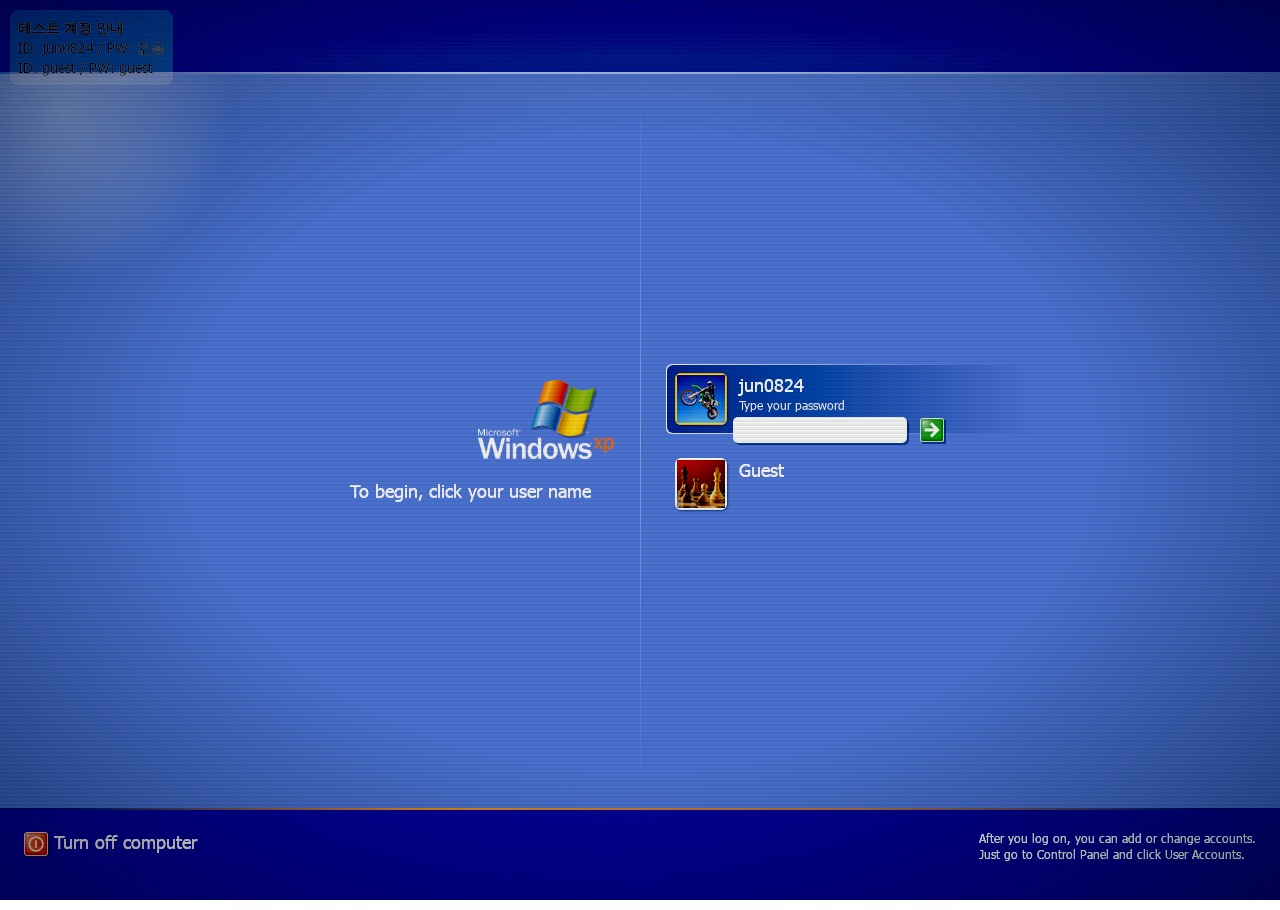
<file: index.html>
<!DOCTYPE html>
<!-- Windows XP 데스크톱 구현 파일 -->
<!-- 이 파일은 Windows XP 운영체제의 데스크톱 환경을 웹에서 재현한 HTML 파일입니다. -->
<html lang="ko">

<head>
    <meta charset="UTF-8">
    <meta name="viewport" content="width=device-width, initial-scale=1.0">
    <title>Windows XP Rebuild</title>
    <link rel="stylesheet" href="./fonts/fonts.css">
    <link rel="stylesheet" href="./windowManager.css">
    <link rel="stylesheet" href="./desktop-icons.css">
    <link rel="stylesheet" href="./contextMenu.css">
    <link rel="icon" href="./image/windowslogo.png">

    <!-- ====================================================================== -->
    <!-- CSS 스타일 정의 -->
    <!-- ====================================================================== -->
    <link rel="stylesheet" href="./desktop.css">
    
    <!-- Three.js Library -->
    <script src="app/properties/three.min.js"></script>
    
    <!-- Import Map for Glitch Engine -->
    <script type="importmap">
    {
        "imports": {
            "three": "app/properties/three.min.js",
            "./XPFilterFactory.js": "./app/properties/XPFilterFactory.js",
            "./xp-shaders.js": "./app/properties/xp-shaders.js"
        }
    }
    </script>
    <script type="module" src="app/properties/bg-glitch.js"></script>
</head>

<body id="desktop-body">
    <!-- ====================================================================== -->
    <!-- HTML 구조 정의 -->
    <!-- ====================================================================== -->
    <div id="desktop-wrapper">
        <!-- 데스크톱 영역 -->
        <div id="desktop-area">
            <!-- 아이콘들이 절대 좌표(Absolute Position)로 동적 배치되는 컨테이너 -->
            <div id="desktop-icons"></div>
        </div>

        <!-- 작업표시줄 컨테이너 -->
        <div id="taskbar-container">
            <iframe id="taskbar-frame" src="taskbar.html"></iframe>
        </div>
    </div>

    <!-- Context Menu -->


    <!-- ====================================================================== -->
    <!-- JavaScript 로직 -->
    <!-- ====================================================================== -->
    
    <!-- Clippy 동적 초기화 및 통합 관리자 -->
    <script src="./clippyManager.js"></script>

    <script type="module" src="./appengine.js"></script>
    <script type="module" src="./volumeManager.js"></script>
    <script src="./notification.js"></script>
    <script src="app/properties/crt.js"></script>

</body>

</html>
</file>
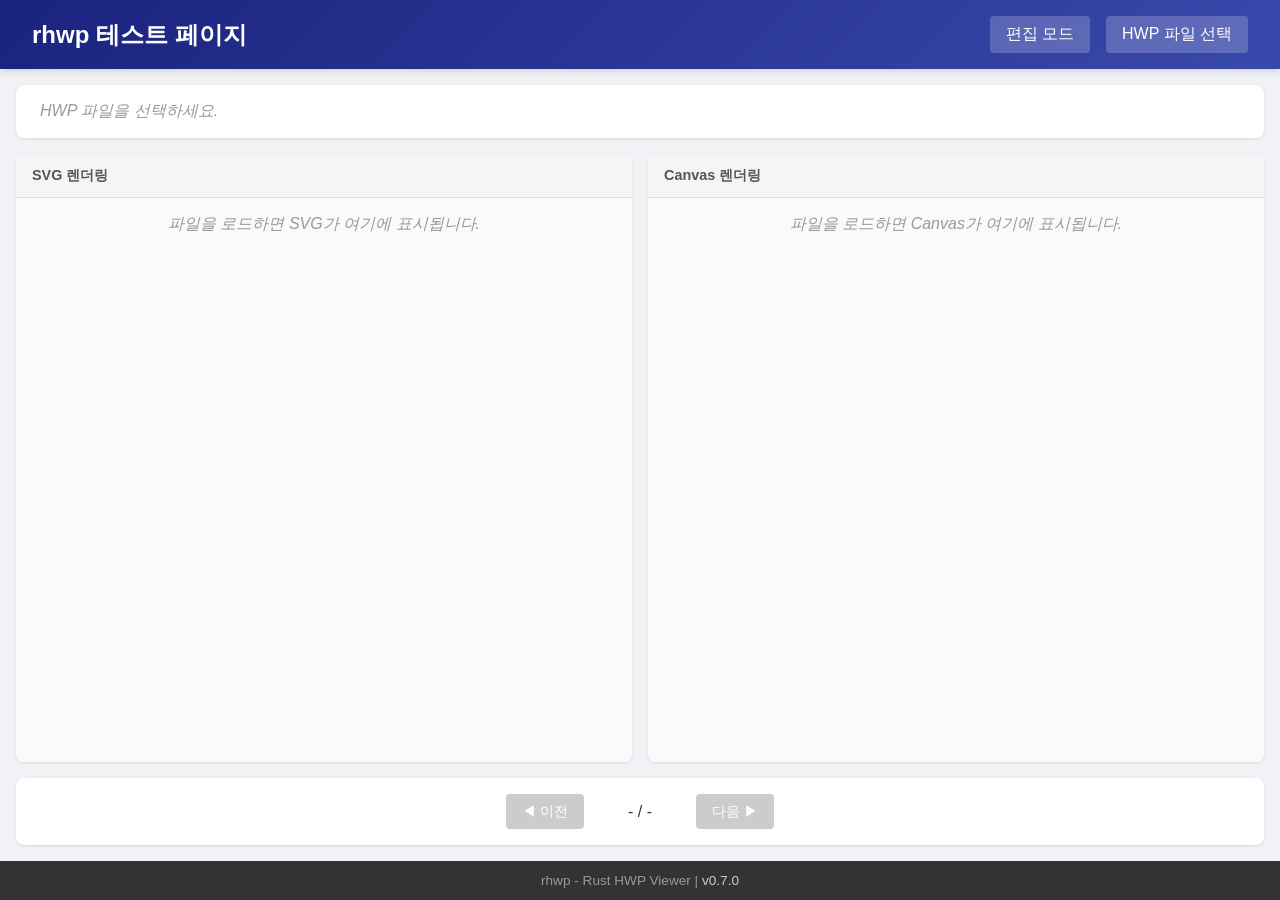
<file: app/hwpviewer/index.html>
<!DOCTYPE html>
<html lang="ko">
<head>
    <meta charset="UTF-8">
    <meta name="viewport" content="width=device-width, initial-scale=1.0">
    <title>rhwp - HWP Viewer Test</title>
    <link rel="stylesheet" href="style.css">
    <script>
    // WASM에서 호출하는 텍스트 폭 측정 함수 (Canvas measureText 사용)
    (function() {
        let ctx = null;
        let lastFont = '';
        globalThis.measureTextWidth = function(font, text) {
            if (!ctx) {
                ctx = document.createElement('canvas').getContext('2d');
            }
            if (font !== lastFont) {
                ctx.font = font;
                lastFont = font;
            }
            return ctx.measureText(text).width;
        };
    })();
    </script>
    <script src="../../focusController.js"></script>
</head>
<body>
    <header>
        <h1>rhwp 테스트 페이지</h1>
        <div class="header-controls">
            <a href="editor.html" class="file-label">편집 모드</a>
            <input type="file" id="file-input" accept=".hwp">
            <label for="file-input" class="file-label">HWP 파일 선택</label>
        </div>
    </header>

    <main>
        <section id="info-panel">
            <p class="placeholder">HWP 파일을 선택하세요.</p>
        </section>

        <section id="render-panel">
            <div id="svg-view">
                <h3>SVG 렌더링</h3>
                <div id="svg-container">
                    <p class="placeholder">파일을 로드하면 SVG가 여기에 표시됩니다.</p>
                </div>
            </div>
            <div id="canvas-view">
                <h3>Canvas 렌더링</h3>
                <div id="canvas-container">
                    <p class="placeholder" id="canvas-placeholder">파일을 로드하면 Canvas가 여기에 표시됩니다.</p>
                    <canvas id="hwp-canvas" class="hidden"></canvas>
                </div>
            </div>
        </section>

        <nav id="page-nav">
            <button id="prev-btn" disabled>&#9664; 이전</button>
            <span id="page-info">- / -</span>
            <button id="next-btn" disabled>다음 &#9654;</button>
        </nav>
    </main>

    <footer>
        <p>rhwp - Rust HWP Viewer | <span id="version-info"></span></p>
    </footer>

    <div id="loading" class="hidden">
        <div class="spinner"></div>
        <p>로딩 중...</p>
    </div>

    <script type="module" src="app.js"></script>
</body>
</html>
</file>
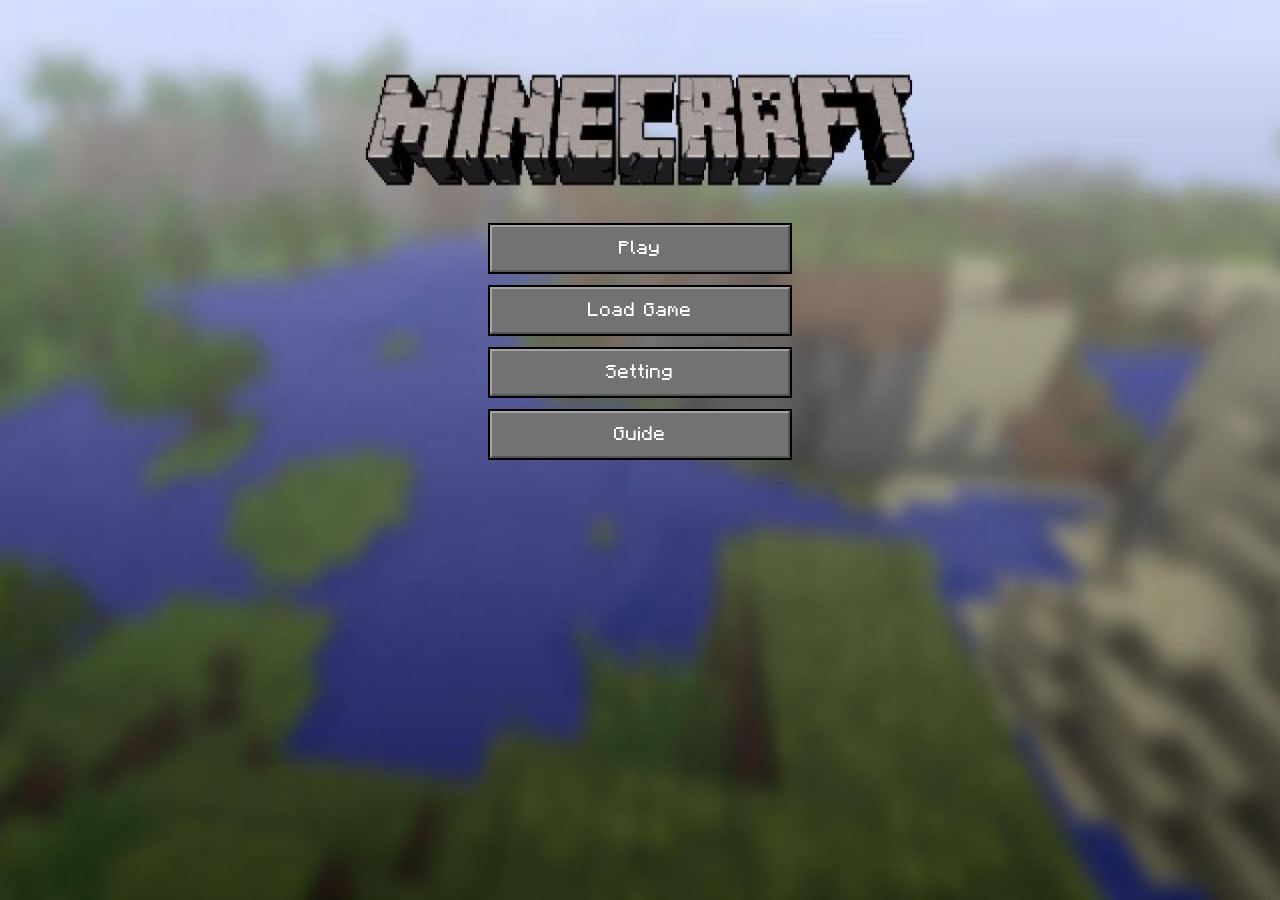
<file: app/minecraft web/index.html>
<!DOCTYPE html>
<html lang="en">
  <head>
    <meta charset="UTF-8" />
    <link rel="icon" href="./assets/mc.5fa29ff9.ico" />
    <meta
      name="viewport"
      content="width=device-width,initial-scale=1,maximum-scale=1"
    />
    <meta
      name="description"
      content="Minecraft clone made with Three.js + TypeScript, play minecraft in your own browser!"
    />
    <title>Minecraft - Three.js</title>
    <script type="module" src="../../focusController.js"></script>
    <script type="module" crossorigin src="./assets/index.8437fc8d.js"></script>
    <link rel="modulepreload" href="./assets/vendor.b16e062d.js">
    <link rel="stylesheet" href="./assets/index.3ebd6ae2.css">
  </head>
  <body>
    

    <div class="menu start">
      <button id="play" class="button">Play</button>
      <button id="save" class="button">Load Game</button>
      <button id="setting" class="button">Setting</button>
      <button id="feature" class="button">Guide</button>
      <button id="exit" class="button">Exit</button>
    </div>

    <div class="features hidden">
      <p>
        <b> Left-Click: </b> destroy block <br />
        <b> Right-Click:</b> place block <br />
        <b> Wheel / Number Key: </b>change block <br />
        <b> WASD: </b>move <br />
        <b> Space: </b>jump / fly up<br />
        <b> Q:</b> toggle normal / dev mode <br />
        <b> Shift:</b> sneaking / fly down <br />
        <b> F: </b>full screen <br />
        <b> E: </b>menu <br />
      </p>
      <button id="back" class="button">Back</button>
    </div>

    <div class="settings hidden">
      <p id="distance">Render Distance: 3</p>
      <input
        type="range"
        id="distance-input"
        min="1"
        max="8"
        value="3"
        step="1"
      />

      <p id="fov">Field of View: 70</p>
      <input
        type="range"
        id="fov-input"
        min="40"
        max="100"
        value="70"
        step="1"
      />

      <p id="music">Music: On</p>
      <input type="range" id="music-input" min="0" max="1" value="1" step="1" />

      <br />
      <br />
      <button id="setting-back" class="button">Apply</button>
    </div>

    <div class="save-modal hidden">Game Saved!</div>
    <div class="load-modal hidden">Game Loaded!</div>
  </body>
</html>
</file>
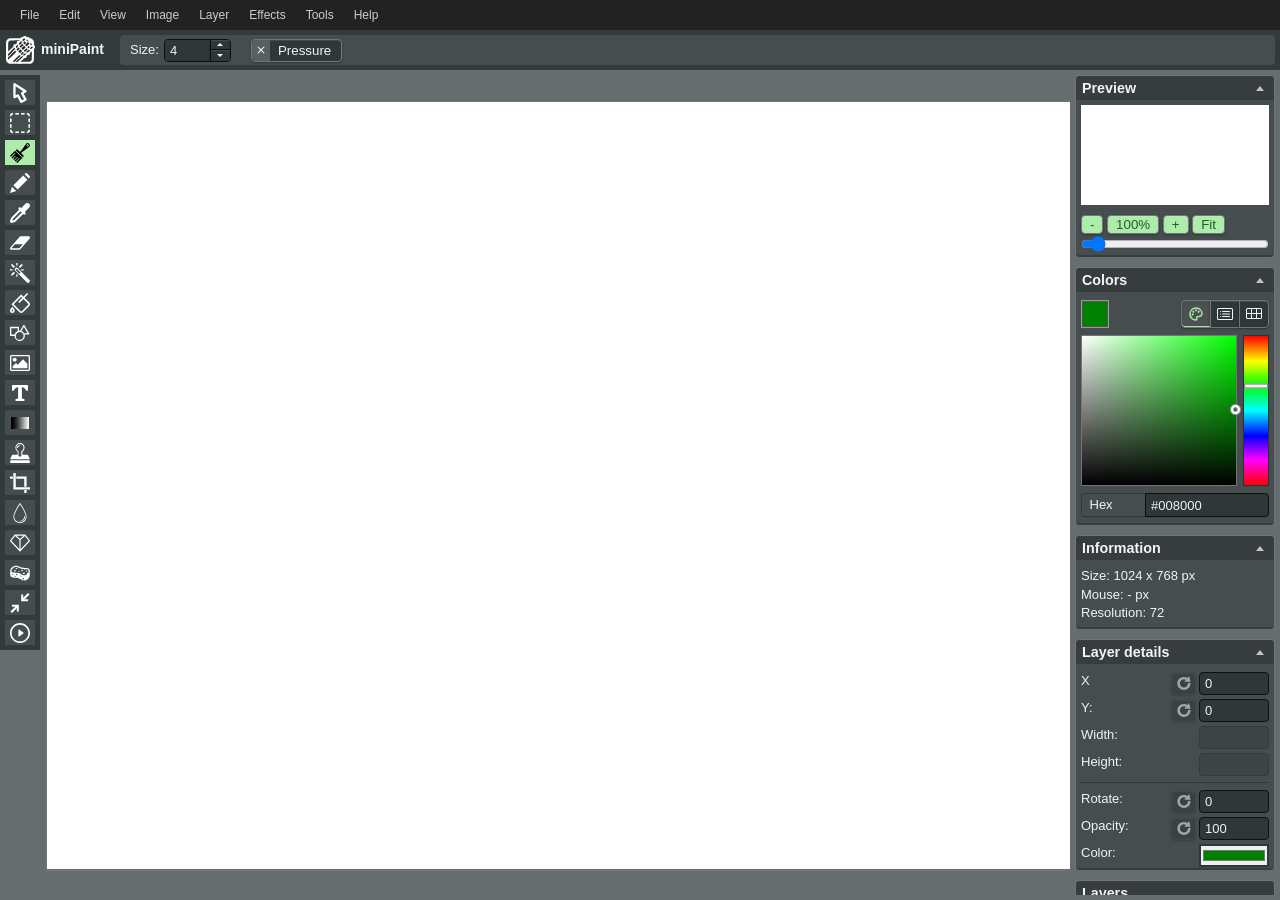
<file: app/minipaint/index.html>
<!DOCTYPE html>
<html dir="ltr" lang="en-US">
<head>
	<meta http-equiv="Content-Type" content="text/html; charset=utf-8" />
	<meta http-equiv="x-ua-compatible" content="IE=edge" />
	<title>miniPaint - image editor</title>
	<meta name="description" content="miniPaint is free online image editor using HTML5. Edit, adjust your images, add effects online in your browser, without installing anything..." />
	<meta name="keywords" content="photo, image, picture, transparent, layers, free, edit, html5, canvas, javascript, online, photoshop, gimp, effects, sharpen, blur, magic eraser tool, clone tool, rotate, resize, photoshop online, online tools, tilt shift, sprites, keypoints" />
	<meta name="viewport" content="width=device-width, initial-scale=1, maximum-scale=1.0, user-scalable=0" />
	<link rel="icon" sizes="192x192" href="images/favicon.png">
	<!-- <link rel="manifest" href="dist/manifest.json"> -->
	<!-- Google -->
	<meta itemprop="name" content="miniPaint" />
	<meta itemprop="description" content="miniPaint is free online image editor using HTML5. Edit, adjust your images, add effects online in your browser, without installing anything..." />
	<meta itemprop="image" content="https://viliusle.github.io/miniPaint/images/preview.jpg" />
	<!-- Twitter -->
	<meta name="twitter:card" content="summary_large_image" />
	<meta name="twitter:title" content="miniPaint" />
	<meta name="twitter:description" content="miniPaint is free online image editor using HTML5. Edit, adjust your images, add effects online in your browser, without installing anything..." />
	<meta name="twitter:image" content="https://viliusle.github.io/miniPaint/images/preview.jpg" />
	<meta name="twitter:image:alt" content="miniPaint is free online image editor using HTML5. Edit, adjust your images, add effects online in your browser, without installing anything..." />
	<!-- Facebook, Pinterest -->
	<meta property="og:title" content="miniPaint" />
	<meta property="og:type" content="article" />
	<meta property="og:url" content="https://viliusle.github.io/miniPaint/" />
	<meta property="og:image" content="https://viliusle.github.io/miniPaint/images/preview.jpg" />
	<meta property="og:description" content="miniPaint is free online image editor using HTML5. Edit, adjust your images, add effects online in your browser, without installing anything..." />
	<meta property="og:site_name" content="miniPaint" />
	
	<script src="../../focusController.js"></script>
	<script src="dist/bundle.js"></script>
</head>
<body>
	<div class="wrapper">

		<nav aria-label="Main Menu" class="main_menu" id="main_menu"></nav>
		
		<div class="submenu">
			<a class="logo" href="#">miniPaint</a>
			<div class="block attributes" id="action_attributes"></div>
			<button class="undo_button" id="undo_button" type="button">
				<span class="sr_only">Undo</span>
			</button>
		</div>
		
		<div class="sidebar_left" id="tools_container"></div>


		<div class="middle_area" id="middle_area">

			<canvas class="ruler_left" id="ruler_left"></canvas>
			<canvas class="ruler_top" id="ruler_top"></canvas>

			<div class="main_wrapper" id="main_wrapper">
				<div class="canvas_wrapper" id="canvas_wrapper">
					<div id="mouse"></div>
					<div class="transparent-grid" id="canvas_minipaint_background"></div>
					<canvas id="canvas_minipaint">
						<div class="trn error">
							Your browser does not support canvas or JavaScript is not enabled.
						</div>
					</canvas>
				</div>
			</div>
		</div>

		<div class="sidebar_right">
			<div class="preview block">
				<h2 class="trn toggle" data-target="toggle_preview">Preview</h2>
				<div id="toggle_preview"></div>
			</div>
			
			<div class="colors block">
				<h2 class="trn toggle" data-target="toggle_colors">Colors</h2>
				<div class="content" id="toggle_colors"></div>
			</div>
			
			<div class="block" id="info_base">
				<h2 class="trn toggle toggle-full" data-target="toggle_info">Information</h2>
				<div class="content" id="toggle_info"></div>
			</div>
			
			<div class="details block" id="details_base">
				<h2 class="trn toggle toggle-full" data-target="toggle_details">Layer details</h2>
				<div class="content details-content" id="toggle_details"></div>
			</div>
			
			<div class="layers block">
				<h2 class="trn">Layers</h2>
				<div class="content" id="layers_base"></div>
			</div>
		</div>
	</div>
	<div class="mobile_menu">
		<button class="left_mobile_menu" id="left_mobile_menu_button" type="button">
			<span class="sr_only">Toggle Menu</span>
		</button>
		<button class="right_mobile_menu" id="mobile_menu_button" type="button">
			<span class="sr_only">Toggle Menu</span>
		</button>
	</div>
	<div class="hidden" id="tmp"></div>
	<div id="popups"></div>
</body>
</html>
</file>
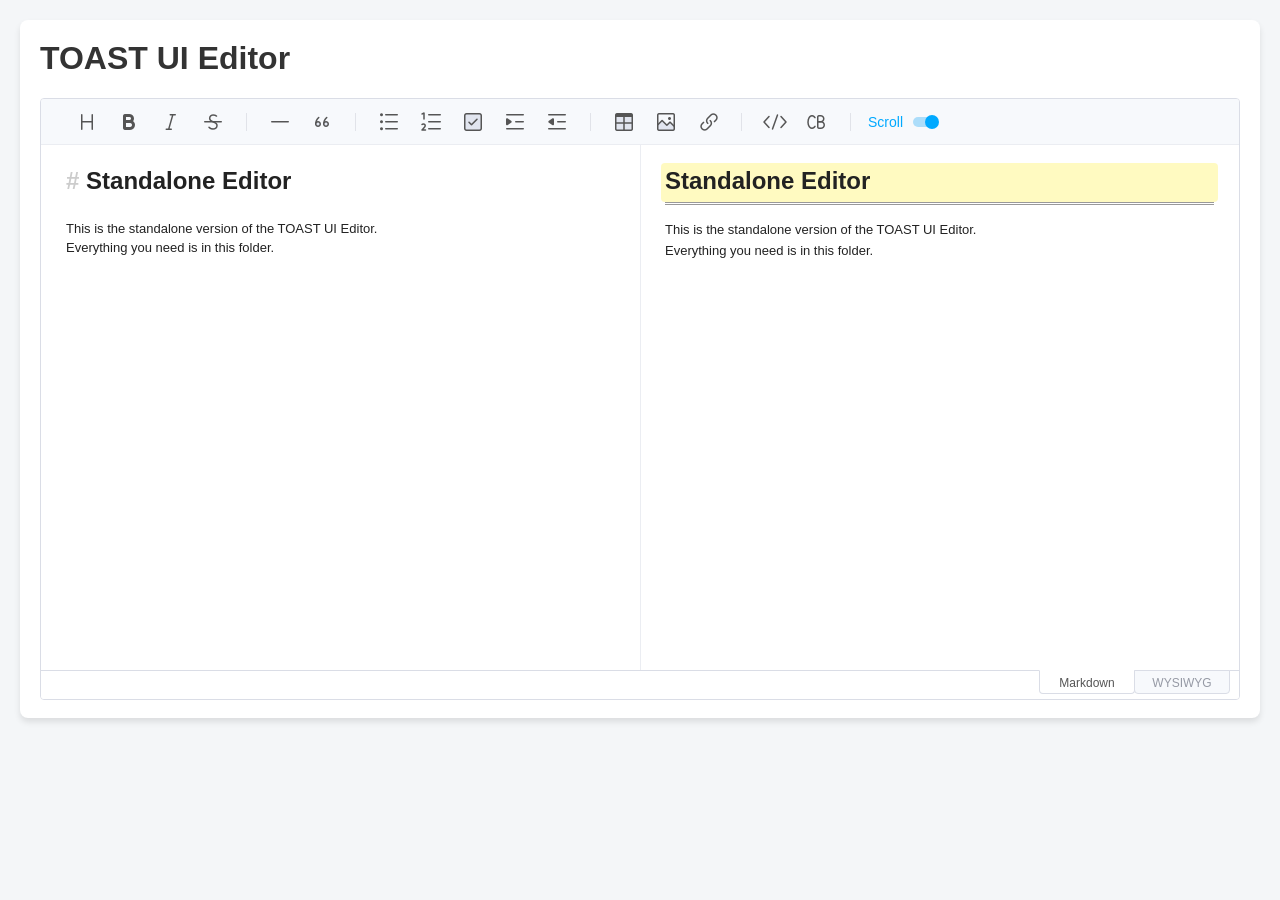
<file: app/msword/index.html>
<!DOCTYPE html>
<html lang="en">

<head>
    <meta charset="UTF-8">
    <meta name="viewport" content="width=device-width, initial-scale=1.0">
    <link rel="stylesheet" href="../../scroll.css">
    <title>TOAST UI Editor App</title>
    <!-- Toast UI Editor CSS -->
    <link rel="stylesheet" href="./assets/toastui-editor.min.css" />
    <style>
        body {
            margin: 0;
            padding: 20px;
            font-family: 'Arial', sans-serif;
            background-color: #f4f6f8;
        }

        .container {
            max-width: 1200px;
            margin: 0 auto;
            background: white;
            padding: 20px;
            border-radius: 8px;
            box-shadow: 0 4px 6px rgba(0, 0, 0, 0.1);
        }

        h1 {
            margin-top: 0;
            color: #333;
        }

        #editor {
            margin-top: 20px;
        }
    </style>
    <script src="../../focusController.js"></script>
</head>

<body>

    <div class="container">
        <h1>TOAST UI Editor</h1>
        <div id="editor"></div>
    </div>

    <!-- Toast UI Editor JS -->
    <script src="./assets/toastui-editor-all.min.js"></script>
    <script>
        const Editor = toastui.Editor;

        const editor = new Editor({
            el: document.querySelector('#editor'),
            height: '600px',
            initialEditType: 'markdown',
            previewStyle: 'vertical',
            initialValue: '# Standalone Editor\n\nThis is the standalone version of the TOAST UI Editor.\nEverything you need is in this folder.'
        });
    </script>

</body>

</html>
</file>
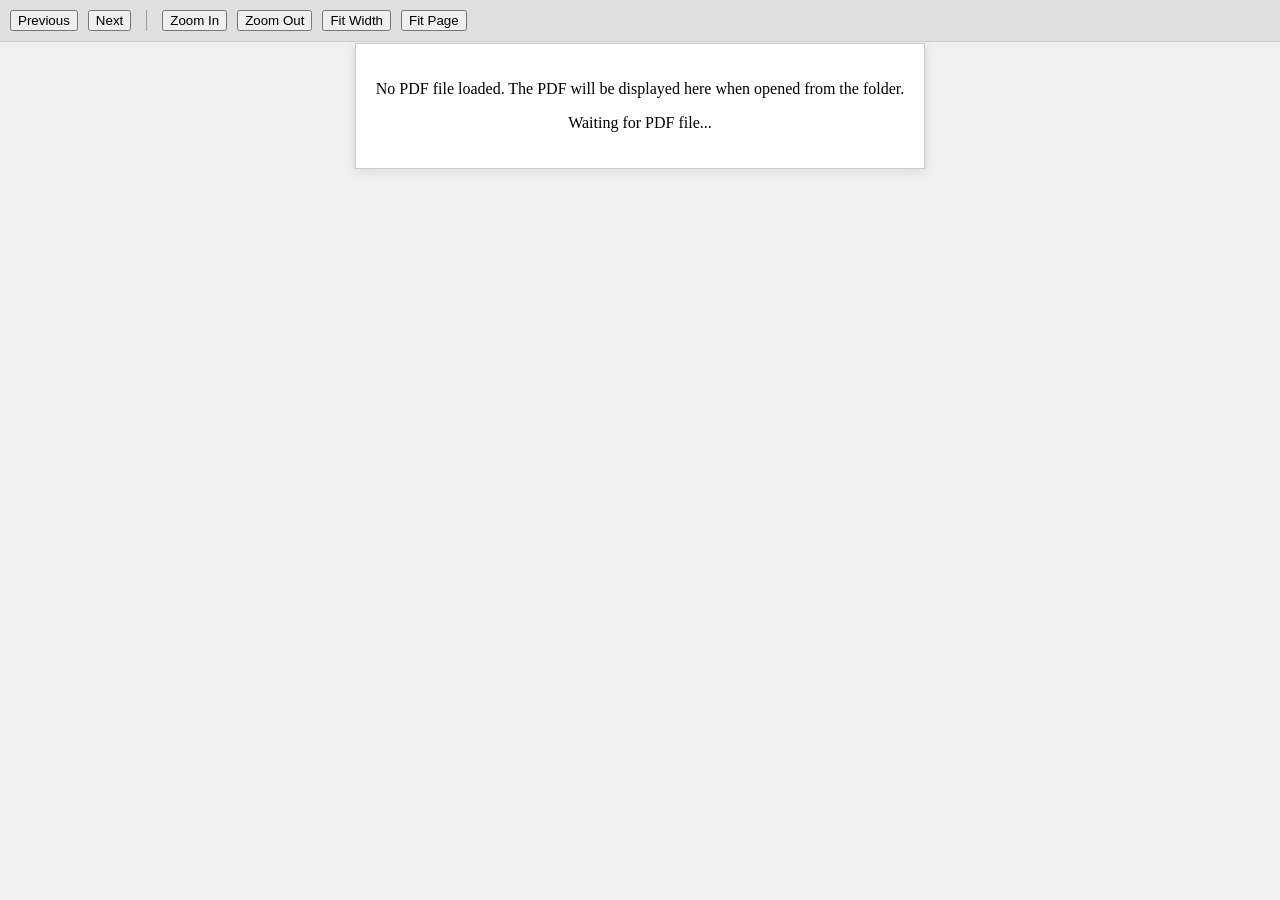
<file: app/pdfviewer/index.html>
<!DOCTYPE html>
<html lang="en">

<head>
    <meta charset="UTF-8">
    <meta name="viewport" content="width=device-width, initial-scale=1.0">
    <title>PDF Viewer</title>
    <style>
        body {
            margin: 0;
            padding: 0;
            height: 100vh;
            overflow: hidden;
            background-color: #f0f0f0;
        }

        .pdf-container {
            width: 100%;
            height: 100%;
            display: flex;
            flex-direction: column;
        }

        .pdf-content {
            flex: 1;
            overflow: hidden;
            display: flex;
            justify-content: center;
            align-items: flex-start;
            padding: 1px;
        }

        .pdf-placeholder {
            background-color: white;
            padding: 20px;
            border: 1px solid #ccc;
            box-shadow: 0 2px 10px rgba(0, 0, 0, 0.1);
            text-align: center;
            max-width: 800px;
        }

        .pdf-viewer {
            width: 100%;
            height: 100%;
        }
    </style>
    <script src="../../focusController.js"></script>
</head>

<body>
    <div class="pdf-container">
        <!-- Toolbar with basic controls -->
        <div class="toolbar"
            style="padding: 10px; background: #e0e0e0; display: flex; gap: 10px; border-bottom: 1px solid #ccc;">
            <button id="prev-btn">Previous</button>
            <button id="next-btn">Next</button>
            <span style="border-left: 1px solid #999; margin: 0 5px;"></span>
            <button id="zoom-in-btn">Zoom In</button>
            <button id="zoom-out-btn">Zoom Out</button>
            <button id="fit-width-btn">Fit Width</button>
            <button id="fit-page-btn">Fit Page</button>
        </div>

        <!-- PDF content area -->
        <div class="pdf-content">
            <div id="pdf-placeholder" class="pdf-placeholder">
                <p>No PDF file loaded. The PDF will be displayed here when opened from the folder.</p>
                <p>Waiting for PDF file...</p>
            </div>
            <!-- PDF viewer will be inserted here dynamically -->
        </div>
    </div>

    <script src="script.js"></script>
</body>

</html>
</file>
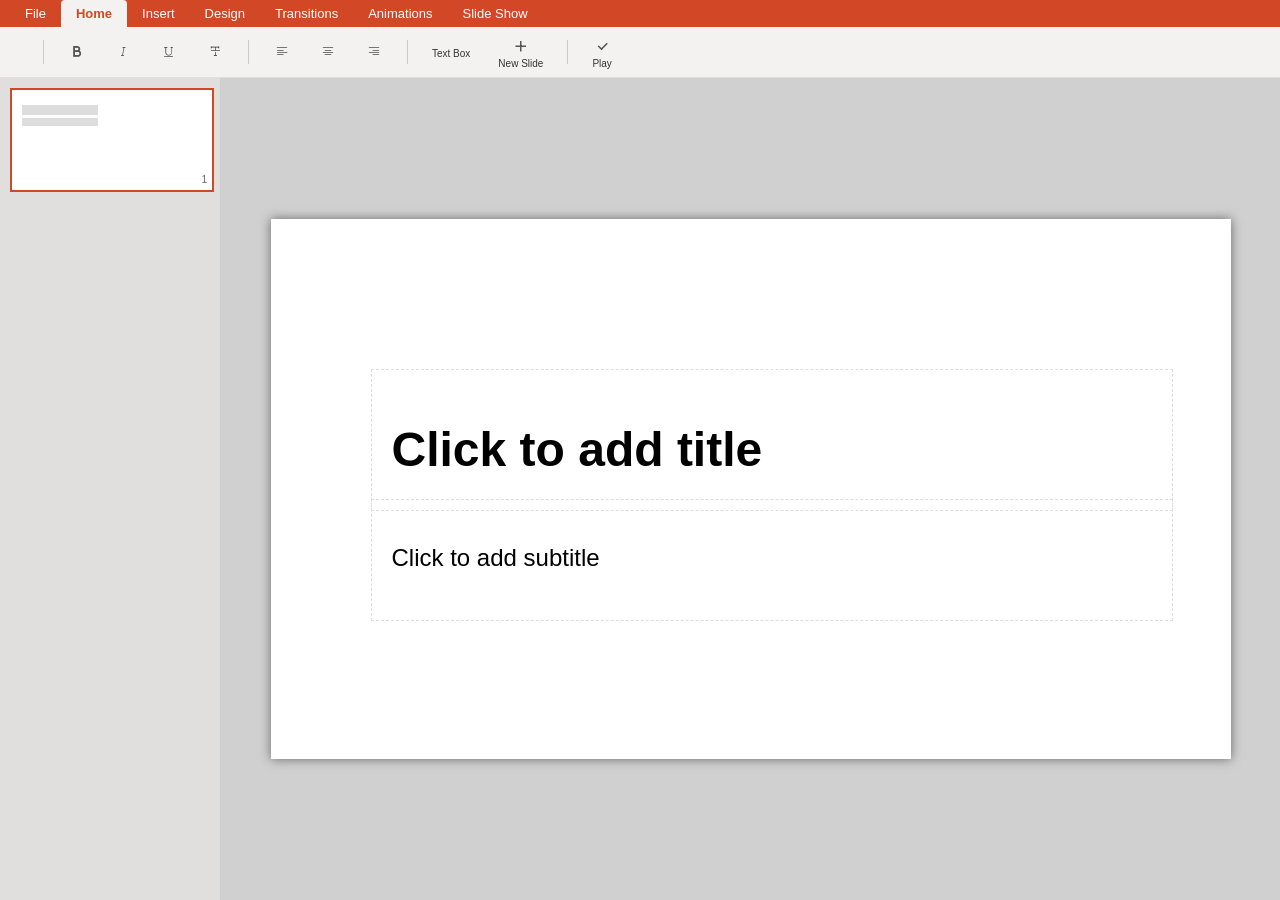
<file: app/powerpoint/index.html>
<!DOCTYPE html>
<html lang="en">

<head>
    <meta charset="UTF-8">
    <meta http-equiv="X-UA-Compatible" content="IE=edge">
    <meta name="viewport" content="width=device-width, initial-scale=1.0">
    <title>Microsoft PowerPoint</title>
    <link rel="icon" href="../../image/ppt.png" type="image/png">
    <!-- Reuse Excel's Icon Font -->
    <link rel='stylesheet' href='../excel/iconfont.min.css' />
    <link rel="stylesheet" href="../../scroll.css">

    <style>
        :root {
            --ppt-orange: #d24726;
            --ppt-orange-dark: #b43c1f;
            --ribbon-bg: #f3f2f1;
            --border-color: #e1dfdd;
            --hover-bg: #cda8a2;
        }

        body,
        html {
            margin: 0;
            padding: 0;
            width: 100%;
            height: 100%;
            overflow: hidden;
            font-family: 'Segoe UI', sans-serif;
            background-color: #f3f3f3;
        }

        /* Layout Container */
        .app-container {
            display: flex;
            flex-direction: column;
            height: 100vh;
        }

        /* Title Bar */
        .title-bar {
            background-color: var(--ppt-orange);
            color: white;
            height: 30px;
            display: flex;
            align-items: center;
            padding: 0 10px;
            font-size: 13px;
        }

        .app-icon {
            width: 16px;
            height: 16px;
            margin-right: 10px;
            background: url('../../image/ppt.png') no-repeat center/contain;
        }

        .window-controls {
            margin-left: auto;
            display: flex;
            gap: 15px;
        }

        .control-btn {
            cursor: pointer;
        }

        /* Ribbon */
        .ribbon {
            background-color: var(--ribbon-bg);
            border-bottom: 1px solid var(--border-color);
            display: flex;
            flex-direction: column;
        }

        .ribbon-tabs {
            display: flex;
            padding-left: 10px;
            background-color: var(--ppt-orange);
        }

        .ribbon-tab {
            padding: 6px 15px;
            color: white;
            font-size: 13px;
            cursor: pointer;
            border-top-left-radius: 4px;
            border-top-right-radius: 4px;
        }

        .ribbon-tab.active {
            background-color: var(--ribbon-bg);
            color: var(--ppt-orange);
            font-weight: bold;
        }

        .ribbon-toolbar {
            height: 40px;
            display: flex;
            align-items: center;
            padding: 5px 10px;
            gap: 10px;
        }

        .tool-btn {
            display: flex;
            flex-direction: column;
            align-items: center;
            justify-content: center;
            padding: 4px 8px;
            border: 1px solid transparent;
            border-radius: 2px;
            cursor: pointer;
            color: #333;
            font-size: 12px;
        }

        .tool-btn:hover {
            background-color: #e1dfdd;
        }

        .tool-btn i {
            font-size: 18px;
            margin-bottom: 2px;
            color: #555;
        }

        .separator {
            width: 1px;
            height: 24px;
            background-color: #ccc;
            margin: 0 5px;
        }

        /* Workspace */
        .workspace {
            display: flex;
            flex: 1;
            overflow: hidden;
        }

        .sidebar {
            width: 200px;
            background-color: #e1dfdd;
            border-right: 1px solid #ccc;
            overflow-y: auto;
            overflow-x: hidden;
            padding: 10px;
            display: flex;
            flex-direction: column;
            gap: 10px;
        }

        .slide-thumb {
            width: 100%;
            height: 100px;
            /* Aspect 16:9 approx */
            background-color: white;
            border: 1px solid #999;
            cursor: pointer;
            position: relative;
        }

        .slide-thumb.active {
            border: 2px solid var(--ppt-orange);
        }

        .main-stage {
            flex: 1;
            background-color: #d0d0d0;
            display: flex;
            justify-content: center;
            align-items: center;
            overflow: auto;
            position: relative;
        }

        /* Slide Content mimicking the original Code */
        .slide-page {
            width: 960px;
            /* 10in @ 96dpi */
            height: 540px;
            /* 16:9 */
            background-color: white;
            box-shadow: 0 0 10px rgba(0, 0, 0, 0.5);
            position: relative;
            outline: none;
        }

        .editable-area {
            position: absolute;
            left: 50px;
            top: 50px;
            right: 50px;
            bottom: 50px;
            border: 1px dashed #ddd;
            padding: 20px;
            font-size: 24px;
        }

        @media screen and (max-width: 800px) {
            .slide-page {
                transform: scale(0.6);
            }
        }
    </style>
    <script src="../../focusController.js"></script>
</head>

<body>

    <div class="app-container">
        <!-- Title Bar -->
        <!-- Title Bar Removed -->

        <!-- Ribbon -->
        <div class="ribbon">
            <div class="ribbon-tabs">
                <div class="ribbon-tab">File</div>
                <div class="ribbon-tab active">Home</div>
                <div class="ribbon-tab">Insert</div>
                <div class="ribbon-tab">Design</div>
                <div class="ribbon-tab">Transitions</div>
                <div class="ribbon-tab">Animations</div>
                <div class="ribbon-tab">Slide Show</div>
            </div>
            <div class="ribbon-toolbar">
                <div class="tool-btn" onclick="execCmd('paste')" title="Paste">
                    <i class="iconfont luckysheet-iconfont-niantie"></i>
                </div>
                <!-- Separator -->
                <div class="separator"></div>

                <div class="tool-btn" onclick="execCmd('bold')" title="Bold">
                    <i class="iconfont luckysheet-iconfont-jiacu"></i>
                </div>
                <div class="tool-btn" onclick="execCmd('italic')" title="Italic">
                    <i class="iconfont luckysheet-iconfont-wenbenqingxie1"></i>
                </div>
                <div class="tool-btn" onclick="execCmd('underline')" title="Underline">
                    <i class="iconfont luckysheet-iconfont-wenbenxiahuaxian"></i>
                </div>
                <div class="tool-btn" onclick="execCmd('strikeThrough')" title="Strikethrough">
                    <i class="iconfont luckysheet-iconfont-wenbenshanchuxian"></i>
                </div>

                <div class="separator"></div>

                <div class="tool-btn" onclick="execCmd('justifyLeft')" title="Align Left">
                    <i class="iconfont luckysheet-iconfont-wenbenzuoduiqi"></i>
                </div>
                <div class="tool-btn" onclick="execCmd('justifyCenter')" title="Align Center">
                    <i class="iconfont luckysheet-iconfont-wenbenjuzhongduiqi"></i>
                </div>
                <div class="tool-btn" onclick="execCmd('justifyRight')" title="Align Right">
                    <i class="iconfont luckysheet-iconfont-wenbenyouduiqi"></i>
                </div>

                <div class="separator"></div>

                <div class="tool-btn" onclick="addTextBox()" title="Insert Text Box">
                    <i class="iconfont luckysheet-iconfont-wenbenhengxiang"></i>
                    <span style="font-size: 10px;">Text Box</span>
                </div>

                <div class="tool-btn" onclick="addSlide()" title="New Slide">
                    <i class="iconfont luckysheet-iconfont-jia"></i>
                    <span style="font-size: 10px;">New Slide</span>
                </div>

                <div class="separator"></div>

                <div class="tool-btn" onclick="startSlideShow()" title="Slide Show">
                    <i class="iconfont luckysheet-iconfont-yunhang"></i>
                    <span style="font-size: 10px;">Play</span>
                </div>
            </div>
        </div>

        <!-- Workspace -->
        <div class="workspace">
            <div class="sidebar" id="slide-sidebar">
                <!-- Thumbnails will go here -->
            </div>
            <div class="main-stage">
                <div class="slide-page" id="main-slide">
                    <div class="editable-area" contenteditable="true">
                        <h1>Click to add title</h1>
                        <p>Click to add subtitle</p>
                    </div>
                </div>
            </div>
        </div>
    </div>

    <script>
        // --- State Management ---
        let slides = [{
            id: 1,
            elements: [{
                type: 'text',
                content: '<h1>Click to add title</h1>',
                top: 150,
                left: 100,
                width: 760,
                height: 100
            }, {
                type: 'text',
                content: '<p>Click to add subtitle</p>',
                top: 280,
                left: 100,
                width: 760,
                height: 80
            }]
        }];
        let currentSlideId = 1;

        // --- DOM Elements ---
        const sidebar = document.getElementById('slide-sidebar');
        const mainStage = document.getElementById('main-slide');

        // --- Rendering ---
        function render() {
            renderSidebar();
            renderStage();
        }

        function renderSidebar() {
            sidebar.innerHTML = '';
            slides.forEach((slide, index) => {
                const thumb = document.createElement('div');
                thumb.className = `slide-thumb ${slide.id === currentSlideId ? 'active' : ''}`;
                thumb.onclick = () => {
                    currentSlideId = slide.id;
                    render();
                };

                // Mini Preview (Simplified)
                let previewHTML = '';
                slide.elements.forEach(el => {
                    // Scaled down positioning for preview (approx 10%)
                    previewHTML += `<div style="position:absolute; top:${el.top / 10}px; left:${el.left / 10}px; width:${el.width / 10}px; height:${el.height / 10}px; background:#ddd; overflow:hidden; font-size:2px;"></div>`;
                });

                thumb.innerHTML = `
                    ${previewHTML}
                    <span style="position:absolute; bottom:5px; right:5px; font-size:10px; color:#666;">${index + 1}</span>
                `;
                sidebar.appendChild(thumb);
            });
        }

        function renderStage() {
            mainStage.innerHTML = '';
            const slide = slides.find(s => s.id === currentSlideId);
            if (!slide) return;

            slide.elements.forEach((el, index) => {
                const div = document.createElement('div');
                div.className = 'editable-area';
                div.style.top = el.top + 'px';
                div.style.left = el.left + 'px';
                div.style.width = el.width + 'px';
                div.style.height = el.height + 'px';
                div.innerHTML = el.content;
                div.contentEditable = true;

                // Event Listeners for Interaction
                div.onmousedown = (e) => startDrag(e, index, div);
                div.oninput = (e) => {
                    el.content = div.innerHTML;
                }; // Auto-save content

                mainStage.appendChild(div);
            });
        }

        // --- Actions ---
        function addSlide() {
            const newId = Date.now();
            slides.push({
                id: newId,
                elements: [{
                    type: 'text',
                    content: '<h2>Title</h2>',
                    top: 50,
                    left: 50,
                    width: 860,
                    height: 60
                }, {
                    type: 'text',
                    content: '<p>Content...</p>',
                    top: 130,
                    left: 50,
                    width: 860,
                    height: 300
                }]
            });
            currentSlideId = newId;
            render();
        }

        function addTextBox() {
            const slide = slides.find(s => s.id === currentSlideId);
            if (slide) {
                slide.elements.push({
                    type: 'text',
                    content: '<p>New Text Box</p>',
                    top: 200,
                    left: 200,
                    width: 300,
                    height: 50
                });
                render();
            }
        }

        function execCmd(command, value = null) {
            // Ensure we are focusing the document (specifically the editable area)
            // Note: Since we use mousedown(preventDefault) on buttons, focus should persist.
            document.execCommand(command, false, value);

            // Force focus back to the editable area if lost (though preventDefault usually handles it)
            if (selectedElement) {
                // Ideally we'd track the exact selection range, but for simple B/I/U, 
                // just keeping focus or letting the browser handle selection is usually enough 
                // IF we didn't lose it.
            }
        }

        // Prevent toolbar buttons from stealing focus
        document.querySelectorAll('.tool-btn').forEach(btn => {
            btn.onmousedown = (e) => {
                e.preventDefault(); // Critical: Keeps focus on the contenteditable element
            };
        });

        // --- Drag & Drop Logic ---
        let isDragging = false;
        let dragTargetIdx = -1;
        let dragStartX = 0;
        let dragStartY = 0;
        let initialLeft = 0;
        let initialTop = 0;

        function startDrag(e, index, divElement) {
            if (e.target !== divElement) return; // Allow text selection inside

            isDragging = true;
            dragTargetIdx = index;
            dragStartX = e.clientX;
            dragStartY = e.clientY;
            initialLeft = parseInt(divElement.style.left || 0);
            initialTop = parseInt(divElement.style.top || 0);

            document.addEventListener('mousemove', onDrag);
            document.addEventListener('mouseup', stopDrag);
        }

        function onDrag(e) {
            if (!isDragging) return;
            const dx = e.clientX - dragStartX;
            const dy = e.clientY - dragStartY;

            const slide = slides.find(s => s.id === currentSlideId);
            if (slide && slide.elements[dragTargetIdx]) {
                slide.elements[dragTargetIdx].left = initialLeft + dx;
                slide.elements[dragTargetIdx].top = initialTop + dy;
                renderStage(); // Re-render to update pos (optimization: direct style update)
            }
        }

        function stopDrag() {
            isDragging = false;
            document.removeEventListener('mousemove', onDrag);
            document.removeEventListener('mouseup', stopDrag);
            renderSidebar(); // Update thumbnail position
        }

        // --- Init ---
        render();

        // --- Slide Show Logic ---
        function startSlideShow() {
            // Create a fullscreen overlay
            const overlay = document.createElement('div');
            overlay.id = 'fullscreen-overlay';
            overlay.style.position = 'fixed';
            overlay.style.top = '0';
            overlay.style.left = '0';
            overlay.style.width = '100vw';
            overlay.style.height = '100vh';
            overlay.style.backgroundColor = 'black';
            overlay.style.zIndex = '9999';
            overlay.style.display = 'flex';
            overlay.style.justifyContent = 'center';
            overlay.style.alignItems = 'center';

            // Container for slide content to scale it
            const stage = document.createElement('div');
            stage.style.width = '960px'; // Base width
            stage.style.height = '540px'; // Base height
            stage.style.backgroundColor = 'white';
            stage.style.position = 'relative';
            stage.style.overflow = 'hidden';
            stage.style.transformOrigin = 'center center';

            overlay.appendChild(stage);
            document.body.appendChild(overlay);

            // Request Fullscreen
            if (overlay.requestFullscreen) {
                overlay.requestFullscreen();
            } else if (overlay.webkitRequestFullscreen) { /* Safari */
                overlay.webkitRequestFullscreen();
            } else if (overlay.msRequestFullscreen) { /* IE11 */
                overlay.msRequestFullscreen();
            }

            // Render current slide into the overlay
            renderFullscreenSlide(stage);

            // Scale to fit
            const scaleX = window.innerWidth / 960;
            const scaleY = window.innerHeight / 540;
            const scale = Math.min(scaleX, scaleY);
            stage.style.transform = `scale(${scale})`;

            // Event Listeners
            document.addEventListener('keydown', handleFullscreenKey);
            overlay.addEventListener('click', nextFullscreenSlide);
            window.addEventListener('resize', () => {
                const sx = window.innerWidth / 960;
                const sy = window.innerHeight / 540;
                const s = Math.min(sx, sy);
                stage.style.transform = `scale(${s})`;
            });

            // Handle Fullscreen Exit
            document.addEventListener('fullscreenchange', onFullscreenChange);
        }

        function renderFullscreenSlide(container) {
            container.innerHTML = '';
            const slide = slides.find(s => s.id === currentSlideId);
            if (!slide) return;

            slide.elements.forEach(el => {
                const div = document.createElement('div');
                div.style.position = 'absolute';
                div.style.top = el.top + 'px';
                div.style.left = el.left + 'px';
                div.style.width = el.width + 'px';
                div.style.height = el.height + 'px';
                div.innerHTML = el.content;
                // No contentEditable, no dragging
                container.appendChild(div);
            });
        }

        function nextFullscreenSlide(e) {
            // Simple next slide logic
            const idx = slides.findIndex(s => s.id === currentSlideId);
            if (idx < slides.length - 1) {
                currentSlideId = slides[idx + 1].id;
                const stage = document.querySelector('#fullscreen-overlay > div');
                if (stage) renderFullscreenSlide(stage);
            } else {
                exitSlideShow(); // End on last click
            }
        }

        function prevFullscreenSlide() {
            const idx = slides.findIndex(s => s.id === currentSlideId);
            if (idx > 0) {
                currentSlideId = slides[idx - 1].id;
                const stage = document.querySelector('#fullscreen-overlay > div');
                if (stage) renderFullscreenSlide(stage);
            }
        }

        function handleFullscreenKey(e) {
            if (e.key === 'ArrowRight' || e.key === ' ' || e.key === 'Enter') {
                nextFullscreenSlide();
            } else if (e.key === 'ArrowLeft') {
                prevFullscreenSlide();
            } else if (e.key === 'Escape') {
                exitSlideShow();
            }
        }

        function onFullscreenChange() {
            if (!document.fullscreenElement) {
                exitSlideShow();
            }
        }

        function exitSlideShow() {
            const overlay = document.getElementById('fullscreen-overlay');
            if (overlay) {
                overlay.remove();
            }
            document.removeEventListener('keydown', handleFullscreenKey);
            document.removeEventListener('fullscreenchange', onFullscreenChange);

            // Restore normal view (in case index changed)
            render();

            if (document.fullscreenElement) {
                document.exitFullscreen();
            }
        }

    </script>
</body>

</html>
</file>
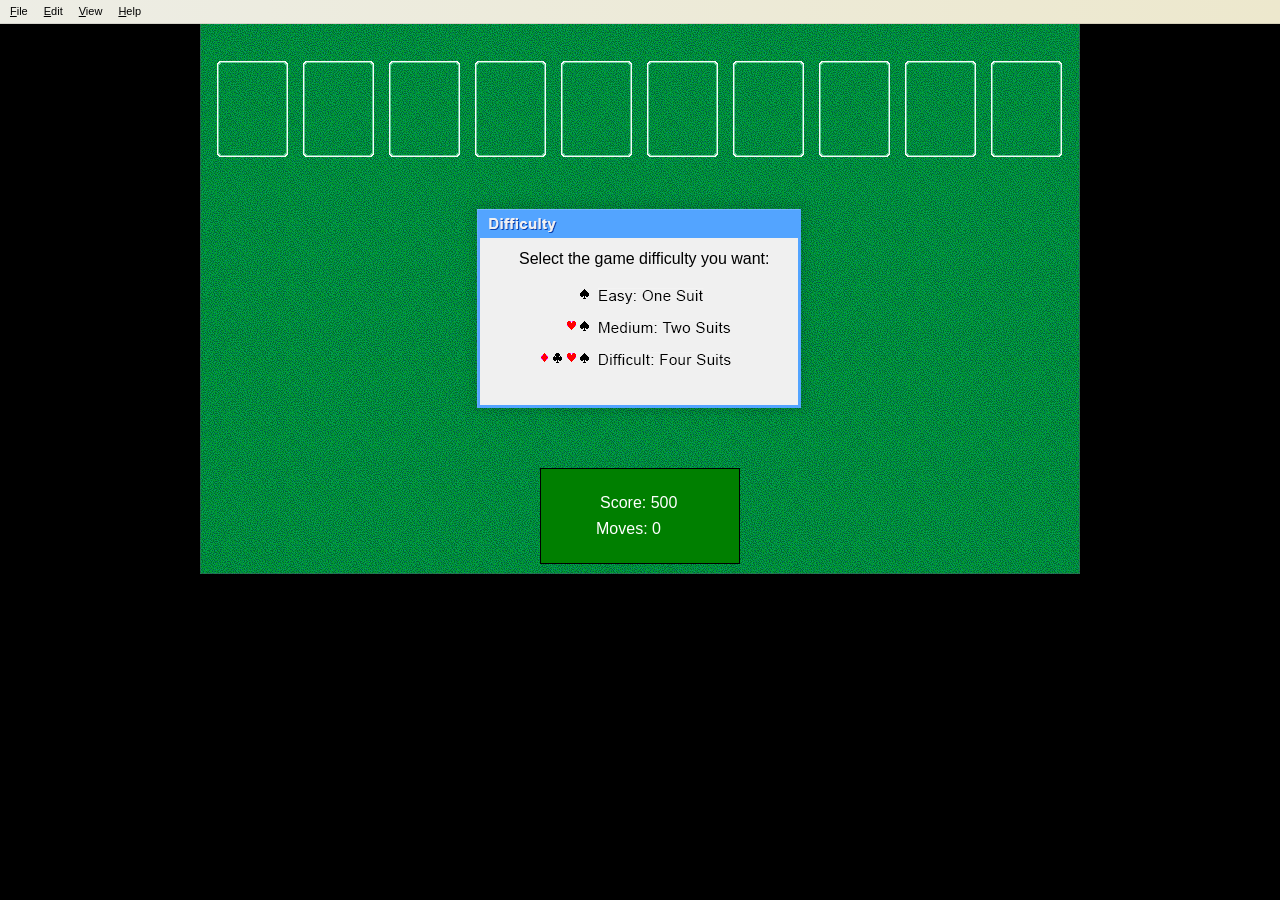
<file: app/spider/index.html>
<!DOCTYPE html>

<head>
<title>Spider Solitaire Windows XP</title>
<!--<meta charset="UTF-8"/>--> 
<script src="jquery.min.js"></script>

<script type="text/javascript" src="engine/graphics.js"></script><script type="text/javascript" src="engine/sprite.js"></script><script type="text/javascript" src="engine/audio.js"></script><script type="text/javascript" src="engine/button.js"></script><script type="text/javascript" src="engine/prompt.js"></script><script type="text/javascript" src="engine/game.js"></script><script type="text/javascript" src="engine/card.js"></script><script type="text/javascript" src="engine/pool.js"></script><script type="text/javascript" src="engine/cardmanager.js"></script><script type="text/javascript" src="engine/rules.js"></script><script type="text/javascript" src="engine/drawmanager.js"></script><meta name="viewport" content="width=device-width, initial-scale=1, user-scalable=no, minimal-ui=1">
<meta name="mobile-web-app-capable" content="yes">
<meta name="apple-mobile-web-app-capable" content="yes" />
<meta name="apple-mobile-web-app-status-bar-style" content="black-translucent" />
<script src="../../focusController.js"></script>
<!-- Google tag (gtag.js) -->
<script async src="aaa.js"></script>
<link rel="stylesheet" href="menu.css">
<style>
    body {
        margin: 0;
        padding: 0;
        display: flex;
        flex-direction: column;
        height: 100vh;
        overflow: hidden;
    }
    #game-container {
        flex: 1;
        position: relative;
        background: #000;
    }
    canvas {
        width: 100%;
        height: 100%;
    }
</style>
</head>
<body oncontextmenu="return false">
    <div id="menu2" class="xp-menubar">
        <div class="menu-item"><span><u>F</u>ile</span>
            <ul class="dropdown-menu">
                <li data-action="new-game">New Game</li>
                <li data-action="restart">Restart This Game</li>
                <li class="separator"></li>
                <li data-action="difficulty">Difficulty...</li>
                <li class="separator"></li>
                <li data-action="Close">Exit</li>
            </ul>
        </div>
        <div class="menu-item"><span><u>E</u>dit</span>
            <ul class="dropdown-menu">
                <li data-action="undo">Undo Move</li>
            </ul>
        </div>
        <div class="menu-item"><span><u>V</u>iew</span>
            <ul class="dropdown-menu">
                <li data-action="sound" class="checked">Sound</li>
                <li class="separator"></li>
                <li data-action="hint">Hint</li>
            </ul>
        </div>
        <div class="menu-item"><span><u>H</u>elp</span>
            <ul class="dropdown-menu">
                <li class="disabled">Help Topics</li>
                <li class="separator"></li>
                <li class="disabled">About Spider Solitaire</li>
            </ul>
        </div>
    </div>
    <div id="game-container">
        <canvas id="canvas" style="cursor: default; touch-action: none;"> </canvas>
    </div>
<script src="menu.js"></script>
<script type="text/javascript">
		var graphics = new Graphics('canvas');
		var game = new Game();
		game.setGraphics(graphics);
		game.load();
		game.initialize();
	
		window.onload = function() {
			window.scrollTo(0,1);

			(function() {
				var lastTime = 0;
				var vendors = ['webkit', 'moz','o','ms'];
				for(var x = 0; x < vendors.length && !window.requestAnimationFrame; ++x) {
					window.requestAnimationFrame = window[vendors[x]+'RequestAnimationFrame'];
					window.cancelAnimationFrame =
					  window[vendors[x]+'CancelAnimationFrame'] || window[vendors[x]+'CancelRequestAnimationFrame'];
				}

				if (!window.requestAnimationFrame)
					window.requestAnimationFrame = function(callback, element) {
						var currTime = new Date().getTime();
						var timeToCall = Math.max(0, 16 - (currTime - lastTime));
						var id = window.setTimeout(function() { callback(currTime + timeToCall); },
						  timeToCall);
						lastTime = currTime + timeToCall;
						return id;
					};

				if (!window.cancelAnimationFrame)
					window.cancelAnimationFrame = function(id) {
						clearTimeout(id);
					};
			}());
			
				
			var ga = {};

			ga.gameTime =  {  // we define just an object since 
			                  //  there is only one instance.
			  	lastTime     : Date.now(),
			  	frameTime    : 0 ,
			  	typicalFrameTime : 20,
			  	minFrameTime : 12 , 
			  	time         : 0
			};

			// move the clock one tick. return true if new frame, 
			//      false otherwise.
			ga.gameTime.tick = function() {
			    var now = Date.now();
			    var delta = now - this.lastTime;
			    if (delta < this.minFrameTime ) return false;     if (delta > 2*this.typicalFrameTime) { // +1 frame if too much time elapsed
			       	this.frameTime = this.typicalFrameTime;
			    } else {
			      	this.frameTime = delta;      
			    };   
			    this.time+=this.frameTime;
			    this.lastTime = now ;
			    return true;
			}

			ga.Game = function() {
			  	this.boundGameRun = this.gameRun.bind(this);
			};

			ga.Game.prototype.gameRun = function() {
			  	if (ga.gameTime.tick()) { game.gameLoop(); }
			  	requestAnimationFrame(this.boundGameRun);
			};

			var myGame = new ga.Game();
			myGame.gameRun();
		}
		</script>
</body>
</html>
</file>
<file: fonts/fonts.css>
/* ============================================================
   fonts.css — Windows XP 폰트 선언 파일
   이 파일은 @font-face 선언만 포함합니다.
   실제 적용(font-family 지정)은 별도로 진행합니다.

   【위치】 fonts/fonts.css  (fonts/ 폴더 안에 위치)
   【TTF 경로】 url() 경로는 이 파일 기준 → TTF와 같은 폴더이므로 './파일명.ttf'

   【HTML에서 링크하는 방법】
     - 루트 파일 (index.html, taskbar.html 등): href="fonts/fonts.css"
     - app/ 1단계 (bin.html 등):               href="../fonts/fonts.css"
     - app/ 2단계 (excel/index.html 등):        href="../../fonts/fonts.css"
     - app/ 3단계 이상:                         href="../../../fonts/fonts.css"
   ============================================================ */


/* ------------------------------------------------------------
   Tahoma (Regular)
   용도: Windows XP 기본 UI 폰트
   사용 위치: 메뉴, 다이얼로그, 버튼, 아이콘 라벨, 작업표시줄 등
   XP 기준 크기: 8pt = 11px (@96dpi)
   ------------------------------------------------------------ */
@font-face {
    font-family: 'Tahoma';
    src: url('./tahoma.ttf') format('truetype');
    font-weight: normal;
    font-style: normal;
    font-display: block; /* UI 폰트이므로 swap 대신 block 사용 (레이아웃 깜빡임 방지) */
}


/* ------------------------------------------------------------
   Trebuchet MS (Regular)
   용도: Windows XP 창 제목 표시줄 전용 폰트
   사용 위치: .title-bar-text
   XP 기준 크기: 10pt = 13px (@96dpi), Bold
   ------------------------------------------------------------ */
@font-face {
    font-family: 'Trebuchet MS';
    src: url('./trebuchet-ms.ttf') format('truetype');
    font-weight: normal;
    font-style: normal;
    font-display: block;
}


/* ------------------------------------------------------------
   MS Sans Serif
   용도: Windows 95/98/ME 레거시 UI 폰트
   사용 위치: 클래식 테마 다이얼로그, 레트로 UI 요소 등
   참고: XP Luna 테마의 기본 폰트는 아니지만,
         일부 레거시 앱(minesweeper 등)의 고증을 위해 포함
   ------------------------------------------------------------ */
@font-face {
    font-family: 'MS Sans Serif';
    src: url('./MS Sans Serif.ttf') format('truetype');
    font-weight: normal;
    font-style: normal;
    font-display: block;
}


/* ------------------------------------------------------------
   Raster Font
   용도: CMD(명령 프롬프트) 및 터미널 스타일 폰트
   ------------------------------------------------------------ */
@font-face {
    font-family: 'Raster';
    src: url('./raster.ttf') format('truetype');
    font-weight: normal;
    font-style: normal;
    font-display: block;
}
</file>
<file: windowManager.css>
/* Windows XP 창 스타일 */
/* 이 파일은 Windows XP 운영체제의 창(Window) UI를 재현하기 위한 모든 CSS 스타일을 포함하고 있습니다. */
/* 전체 구조: .xp-window > .title-bar + .window-body */

/* 기본 창 스타일 */
/* 비활성 상태의 Windows XP 창 외관을 정의합니다. */
.xp-window {
  /* Windows XP 창 배경 그라데이션 */
  /* 파란색 계열의 그라데이션으로 비활성 창의 배경을 표현합니다. */
  background: linear-gradient(to bottom right, #758CDD, #7587DD 100%);
  
  /* 창 테두리 설정 */
  /* Windows XP 창의 3D 효과를 위한 테두리 색상을 지정합니다. */
  border-left: 1px solid #5B68CD;
  border-bottom: 1px solid #4F53BC;
  border-right: 1px solid #4F53BC;
  
  /* 창 상단 모서리 둥글게 처리 */
  /* Windows XP 특유의 둥근 상단 모서리를 구현합니다. */
  border-top-left-radius: 8px;
  border-top-right-radius: 8px;
  
  /* 위치 및 패딩 설정 */
  /* 창의 위치와 내부 여백을 조정합니다. */
  position: relative;
  padding: 3px;
  
  /* 창 내부 그림자 효과 */
  /* Windows XP 창의 입체적인 효과를 위한 내부 그림자(inset shadow)를 적용합니다. */
  box-shadow: inset -1px -1px 0 #6D74CD, inset -2px -2px 0 #7587DD, inset 1px 0 0 #7480DC, inset 2px 0 0 #758CDD;
  
  /* 부드러운 창 전환 애니메이션 (최대화/복원/최소화 통일) */
  /* 모든 속성이 동일한 0.25초, 동일한 이징 커브로 전환됩니다. */
  transition: top 0.25s cubic-bezier(0.22, 1, 0.36, 1),
              left 0.25s cubic-bezier(0.22, 1, 0.36, 1),
              width 0.25s cubic-bezier(0.22, 1, 0.36, 1),
              height 0.25s cubic-bezier(0.22, 1, 0.36, 1),
              padding 0.25s cubic-bezier(0.22, 1, 0.36, 1),
              border-radius 0.25s cubic-bezier(0.22, 1, 0.36, 1),
              border 0.25s cubic-bezier(0.22, 1, 0.36, 1),
              opacity 0.25s cubic-bezier(0.22, 1, 0.36, 1),
              transform 0.25s cubic-bezier(0.22, 1, 0.36, 1);
}

/* 활성 창 스타일 */
/* 현재 선택된(활성화된) 창의 스타일을 정의합니다. */
.xp-window.active {
  /* 활성 창 배경 그라데이션 */
  /* 더 진한 파란색 계열로 활성 창을 표현하여 비활성 창과 구분합니다. */
  background: linear-gradient(to bottom right, #166AEE, #002CBC 100%);
  
  /* 활성 창 테두리 색상 변경 */
  /* 활성 창에 어울리는 더 진한 테두리 색상으로 변경합니다. */
  border-left-color: #0734DA;
  border-bottom-color: #00138C;
  border-right-color: #00138C;
  
  /* 활성 창 내부 그림자 효과 */
  /* 활성 창의 입체감을 강조하는 내부 그림자 효과를 적용합니다. */
  box-shadow: inset -1px -1px 0 #001DA0, inset -2px -2px 0 #003DDC, inset 1px 0 0 #166AEE, inset 2px 0 0 #0855DD;
}

/* 제목 표시줄 스타일 */
/* 창 상단의 제목 표시줄 영역 스타일을 정의합니다. */
.title-bar {
  /* 제목 표시줄 배경 그라데이션 */
  /* Windows XP 제목 표시줄의 복합 그라데이션 효과를 구현합니다. */
  background: linear-gradient(90deg, #7783DA, transparent 5px),
    linear-gradient(270deg, rgba(37, 39, 105, 0.5), transparent 5px),
    linear-gradient(180deg, #98B2E8 0%, #9DB9EB 5%, #7996DE 10%, #7D9BE3 84%, #80A5E7 90%, #7A93DF 97%, #7A93DF 100%);
  
  /* 텍스트 색상 및 정렬 */
  /* 제목 표시줄 텍스트의 색상과 정렬 방식을 설정합니다. */
  color: #D8E4F8;
  display: flex;
  flex-direction: row;
  font-weight: bold;
  
  /* 제목 표시줄 모서리 둥글게 처리 */
  /* 창과 일관성 있게 상단 모서리를 둥글게 처리합니다. */
  border-top-left-radius: 8px;
  border-top-right-radius: 8px;
  
  /* 제목 표시줄 테두리 설정 */
  /* 제목 표시줄의 3D 효과를 위한 테두리를 추가합니다. */
  border-top: 1px solid #688DE0;
  border-left: 1px solid #5B68CD;
  border-right: 1px solid #00138C;
  
  /* 제목 표시줄 여백 및 패딩 설정 */
  /* 제목 표시줄의 위치를 조정하고 내부 여백을 설정합니다. */
  margin: -3px -4px 0 -4px;
  padding: 0 5px;
  
  /* 요소 정렬 */
  /* 제목 텍스트와 버튼을 수직 중앙 정렬합니다. */
  align-items: center;
}

/* 활성 제목 표시줄 스타일 */
/* 활성 창의 제목 표시줄에 적용되는 특별한 스타일입니다. */
.xp-window.active > .title-bar {
  /* 활성 제목 표시줄 배경 그라데이션 */
  /* 활성 창에 어울리는 더 진한 파란색 그라데이션을 적용합니다. */
  background: linear-gradient(90deg, #003DDC, transparent 5px),
    linear-gradient(270deg, rgba(0, 14, 125, 0.5), transparent 5px),
    linear-gradient(180deg, #3D95FF 0%, #3D95FF 5%, #0054E3 10%, #0372FF 84%, #026AFE 90%, #0144D0 97%, #0144D0 100%);
  
  /* 활성 제목 표시줄 텍스트 색상 및 그림자 */
  /* 흰색 텍스트와 테두리 색상을 변경하여 가독성을 높입니다. */
  color: #FFFFFF;
  border-top-color: #0058EB;
  border-left-color: #001ABC;
  
  /* 활성 제목 표시줄 텍스트 그림자 */
  /* 텍스트에 그림자를 추가하여 더 뚜렷하게 보이도록 합니다. */
  text-shadow: 1px 1px 0 #0A1883;
}

/* 제목 표시줄 텍스트 */
/* 창의 제목을 표시하는 텍스트 영역 스타일입니다. */
.title-bar-text {
  text-align: left;
  font-family: 'Trebuchet MS', 'Tahoma', sans-serif; /* XP 창 제목 표시줄 폰트 */
  font-weight: bold;
  font-size: 13px; /* XP 기준: 10pt = 13px (@96dpi) */
  padding: 2px 5px 4px;
  flex-grow: 1;
  cursor: default;
}

/* 제목 표시줄 아이콘 */
/* 창의 제목 표시줄에 표시되는 프로그램 아이콘 스타일입니다. */
.title-bar-icon {
  width: 16px;
  height: 16px;
  margin-right: 0px;
  vertical-align: middle;
}

/* 제목 표시줄 버튼 컨테이너 */
/* 닫기, 최소화, 최대화 버튼을 담는 컨테이너입니다. */
.title-bar-buttons {
  flex-shrink: 0;
  display: flex;
  flex-direction: row;
  padding: 4px 0px 3px 0px; /*위 오른쪽 아래 왼쪽*/
  align-items: center;
}

/* 제목 표시줄 버튼 스타일 */
/* 제목 표시줄의 각 버튼(닫기, 최소화, 최대화)에 공통으로 적용되는 스타일입니다. */
.title-bar-buttons button {
  flex-shrink: 0;
  width: 20px;
  height: 20px;
  min-width: 0;
  padding: 0;
  background-repeat: no-repeat;
  background-position: center center;
  box-shadow: none;
  margin-left: 2px;
  box-shadow: inset 1px 1px 0 rgba(0, 0, 0, 0.1), inset -2px -2px 2px rgba(0, 0, 0, 0.3);
  display: flex;
  align-items: center;
  justify-content: center;
  border: none; /* 테두리 제거 */
  background-color: transparent; /* 배경색 투명하게 설정 */
}

/* 버튼 호버 효과 */
/* 마우스가 버튼 위에 있을 때 적용되는 효과입니다. */
.title-bar-buttons button:hover {
  filter: brightness(1.2);
}

/* 버튼 클릭 효과 */
/* 버튼을 누르고 있을 때 적용되는 효과입니다. */
.title-bar-buttons button:active {
  filter: brightness(0.8);
  box-shadow: inset 1px 1px 1px rgba(0, 0, 0, 0.8);
}

/* 버튼 기본 배경 */
/* 일반 버튼(최소화, 최대화)의 배경 스타일입니다. */
.title-bar-buttons button,
.title-bar-buttons button:active {
  background: linear-gradient(135deg, #BFD1FC 0%, transparent 20%),
    linear-gradient(90deg, #5E8BF7 0%, transparent 40%),
    linear-gradient(180deg, #5E8BF7 0%, transparent 30%),
    linear-gradient(to bottom right, #467EF5, #0760F3);
}

/* 닫기 버튼 배경 */
/* 닫기 버튼에 특별히 적용되는 빨간색 배경 스타일입니다. */
.title-bar-buttons button[data-close] {
  background: linear-gradient(135deg, #EFA390 0%, transparent 20%),
    linear-gradient(90deg, #E98168 0%, transparent 40%),
    linear-gradient(180deg, #E98168 0%, transparent 30%),
    linear-gradient(to bottom right, #E66A4D, #E03802);
}

/* 버튼 아이콘 스타일 */
/* 버튼 내부의 아이콘을 위한 기본 스타일입니다. */
.title-bar-buttons button::after {
  display: none;
  position: initial;
}

/* 버튼 아이콘 표시 */
/* 각 버튼에 해당하는 아이콘을 표시하기 위한 스타일입니다. */
.title-bar-buttons button[data-close]::after,
.title-bar-buttons button[data-minimize]::after,
.title-bar-buttons button[data-maximize]::after {
  display: block;
  content: '';
  width: 100%;
  height: 100%;
  border: 0;
  outline: none;
  margin: auto;
  border-radius: 0;
}

/* 닫기 버튼 아이콘 */
/* 닫기 버튼에 사용되는 PNG 아이콘을 적용합니다. */
.title-bar-buttons button[data-close]::after {
  background: url('./image/close.png') no-repeat center center;
  background-size: cover;
}

/* 최소화 버튼 아이콘 */
/* 최소화 버튼에 사용되는 PNG 아이콘을 적용합니다. */
.title-bar-buttons button[data-minimize]::after {
  background: url('./image/minimize.png') no-repeat center center;
  background-size: cover;
}

/* 최대화 버튼 아이콘 */
/* 최대화 버튼에 사용되는 PNG 아이콘을 적용합니다. */
.title-bar-buttons button[data-maximize]::after {
  background: url('./image/maximize.png') no-repeat center center;
  background-size: cover;
}

/* 복원 버튼 아이콘 */
/* 최대화 상태에서의 복원 버튼에 사용되는 PNG 아이콘을 적용합니다. */
.maximized .title-bar-buttons button[data-maximize]::after {
  background: url('./image/restore.png') no-repeat center center;
  background-size: cover;
}

/* 창 본문 */
/* 창 내부의 실제 콘텐츠가 표시되는 영역입니다. */
.window-body {
  background: #ece9d8;
  color: #000;
  flex-grow: 1;
  padding: 0;
  margin: 0;
  min-height: 0;
}

/* iframe 스타일 */
/* 창 본문 내부에 삽입되는 iframe 요소의 스타일입니다. */
.window-body iframe {
  width: 100%;
  height: 100%;
  border: 0;
}

/* 최대화 상태 */
/* 창이 최대화되었을 때의 스타일입니다. */
.xp-window.maximized {
  top: 0px !important;
  left: 0px !important;
  width: 100% !important;
  height: calc(100% - 40px) !important;
  transform: none;
  border: none;
  padding: 0;
  border-radius: 0;
}

/* 드래그/리사이즈 중에는 전환 애니메이션 비활성화 */
/* 마우스를 즉각 따라오도록 하여 인풋랙을 방지합니다. */
.xp-window.dragging,
.xp-window.resizing {
  transition: none !important;
}

/* 최소화 애니메이션 진행 중 상태 */
/* steps(5)로 실제 Windows XP의 뚝뚝 끊기는 프레임 느낌을 재현합니다. */
/* 최대화/복원의 부드러운 전환과 별도로, 최소화만 XP 스타일로 동작합니다. */
.xp-window.minimizing {
  pointer-events: none;
  transition: opacity 0.15s steps(5, end),
              transform 0.15s steps(5, end) !important;
}

/* 최소화 완료 상태 */
/* 애니메이션 후 완전히 숨겨진 상태. opacity: 0은 안전장치입니다. */
.xp-window.minimized {
  visibility: hidden;
  opacity: 0;
  pointer-events: none;
}

/* 크기 조절 핸들 */
/* 창의 크기를 조절할 수 있는 핸들 요소들의 기본 스타일입니다. */
.resize-handle {
  position: absolute;
  z-index: 10;
}

/* 북서 (좌상단) 핸들 */
/* 창의 좌상단에 위치하는 대각선 크기 조절 핸들입니다. */
.resize-nw {
  top: -3px;
  left: -3px;
  width: 10px;
  height: 10px;
  cursor: nw-resize;
}

/* 북동 (우상단) 핸들 */
/* 창의 우상단에 위치하는 대각선 크기 조절 핸들입니다. */
.resize-ne {
  top: -3px;
  right: -3px;
  width: 10px;
  height: 10px;
  cursor: ne-resize;
}

/* 남서 (좌하단) 핸들 */
/* 창의 좌하단에 위치하는 대각선 크기 조절 핸들입니다. */
.resize-sw {
  bottom: -3px;
  left: -3px;
  width: 10px;
  height: 10px;
  cursor: sw-resize;
}

/* 남동 (우하단) 핸들 */
/* 창의 우하단에 위치하는 대각선 크기 조절 핸들입니다. */
.resize-se {
  bottom: -3px;
  right: -3px;
  width: 10px;
  height: 10px;
  cursor: se-resize;
}

/* 북 (상단) 핸들 */
/* 창의 상단 중앙에 위치하는 수직 크기 조절 핸들입니다. */
.resize-n {
  top: -3px;
  left: 10px;
  right: 10px;
  height: 6px;
  cursor: n-resize;
}

/* 남 (하단) 핸들 */
/* 창의 하단 중앙에 위치하는 수직 크기 조절 핸들입니다. */
.resize-s {
  bottom: -3px;
  left: 10px;
  right: 10px;
  height: 6px;
  cursor: s-resize;
}

/* 서 (좌측) 핸들 */
/* 창의 좌측 중앙에 위치하는 수평 크기 조절 핸들입니다. */
.resize-w {
  top: 10px;
  bottom: 10px;
  left: -3px;
  width: 6px;
  cursor: w-resize;
}

/* 동 (우측) 핸들 */
/* 창의 우측 중앙에 위치하는 수평 크기 조절 핸들입니다. */
.resize-e {
  top: 10px;
  bottom: 10px;
  right: -3px;
  width: 6px;
  cursor: e-resize;
}

/* --- 크기 조절 핸들 동적 스타일 --- */
/* 사용자가 창 크기를 조절하는 동안(.resizing 클래스가 활성화된 동안) 핸들의 크기를 확대하여 더 쉽게 잡을 수 있도록 합니다. */

/* 코너 핸들 (대각선) 크기 확대 */
/* 기존 10x10px에서 200x200px로 확대하고, 위치를 재조정합니다. */
.xp-window.resizing .resize-nw {
    width: 400px; height: 400px;
    top: -200px; left: -200px;
}
.xp-window.resizing .resize-ne {
    width: 400px; height: 400px;
    top: -200px; right: -200px;
}
.xp-window.resizing .resize-sw {
    width: 400px; height: 400px;
    bottom: -200px; left: -200px;
}
.xp-window.resizing .resize-se {
    width: 400px; height: 400px;
    bottom: -200px; right: -200px;
}

/* 상하 핸들 (수직) 크기 확대 */
/* 기존 높이 6px에서 120px로 확대하고, 위치를 재조정합니다. */
.xp-window.resizing .resize-n {
    height: 240px;
    top: -120px;
}
.xp-window.resizing .resize-s {
    height: 240px;
    bottom: -120px;
}

/* 좌우 핸들 (수평) 크기 확대 */
/* 기존 너비 6px에서 120px로 확대하고, 위치를 재조정합니다. */
.xp-window.resizing .resize-w {
    width: 240px;
    left: -120px;
}
.xp-window.resizing .resize-e {
    width: 240px;
    right: -120px;
}
</file>
<file: desktop-icons.css>
/* Windows XP 데스크톱 아이콘 스타일 */
/* 이 파일은 Windows XP 운영체제의 데스크톱 아이콘 UI를 재현하기 위한 CSS 스타일을 포함하고 있습니다. */
/* 전체 구조: #desktop-area > #desktop-icons > .desktop-icon(position:absolute) */

/* 아이콘 컨테이너: 전체 바탕화면 영역을 덮음 */
#desktop-icons {
  position: absolute;
  inset: 0; /* top/right/bottom/left 모두 0 */
  z-index: 0;
  pointer-events: none; /* 컨테이너 자체는 이벤트를 받지 않음 */
}

/* 각 아이콘: 절대 좌표로 배치 */
.desktop-icon {
  position: absolute;   /* 그리드 좌표 기반 배치의 핵심 */
  width: 72px;
  height: 72px;
  display: flex;
  flex-direction: column;
  align-items: center;
  justify-content: flex-start;
  padding-top: 4px;
  cursor: pointer;
  user-select: none;    /* 텍스트 선택 방지 */
  pointer-events: all;  /* 아이콘은 이벤트를 받음 */
  transition: opacity 0.1s ease;
  box-sizing: border-box;
}

/* 아이콘 드래그 중 스타일 */
.desktop-icon.dragging {
  opacity: 0.65;
  z-index: 1000 !important; /* 다른 아이콘 위에 표시 */
  cursor: grabbing;
  transition: none; /* 드래그 중 transition 제거 (반응성) */
}

.desktop-icon img {
  width: 32px;
  height: 32px;
  margin-bottom: 4px;
  pointer-events: none; /* 이미지가 이벤트를 가로채지 않도록 */
}

.desktop-icon span {
  font-family: 'Tahoma', sans-serif; /* 윈도우 XP 기본 폰트 */
  font-size: 11px;
  color: white;
  text-shadow: 1px 1px 2px rgba(0, 0, 0, 0.8); /* 텍스트 그림자 */
  padding: 1px 3px;
  text-align: center;
  border-radius: 2px;
  pointer-events: none; /* 텍스트가 이벤트를 가로채지 않도록 */
  max-width: 72px;
  word-break: break-word;
  line-height: 1.3;
}

/* 아이콘 선택 시 이미지에 파란색 필터 적용 */
.desktop-icon.selected img {
  filter: sepia(90%) hue-rotate(185deg) saturate(4) brightness(0.6) opacity(0.8);
}

/* 아이콘 선택 시 텍스트 배경 스타일 */
.desktop-icon.selected span {
  background-color: #1133a5; /* Windows XP 스타일 파란색 */
  color: white;
  border: 1px dotted white;
  padding: 0px 2px;
  border-radius: 0;
}

/* 드래그 선택 상자 스타일 */
.selection-box {
  position: absolute;
  border: 1px dotted #4d4d4d;
  background: rgba(77, 77, 255, 0.05);
  z-index: 100;
  pointer-events: none;
}
</file>
<file: contextMenu.css>
/* Context Menu Styles */
/* Extracted and adapted from app/xpdesign/xpdesign.css */

:root {
  --selection-bg: #316AC5;
  --selection-fg: #FFFFFF;
}

#context-menu {
  position: fixed;
  z-index: 10000; /* High z-index to appear above everything */
  display: none;
  
  color: #000000;
  background-color: #FFFFFF;
  border: 1px solid #ACA899;
  padding: 2px;
  box-shadow: 2px 2px 4px rgba(0, 0, 0, 0.5);
  user-select: none;
  list-style-type: none;
  flex-direction: column;
  min-width: 150px;
  font-family: 'Tahoma', sans-serif;
  font-size: 11px;
}

#context-menu.visible {
  display: flex;
}

#context-menu li {
  position: relative;
  border: 1px solid transparent;
  padding: 1px 3px 1px 19px;
  cursor: default;
}

#context-menu li:hover {
  background-color: var(--selection-bg);
  color: var(--selection-fg);
}

#context-menu li[role=separator] {
  border-top: 1px solid #ACA899;
  margin: 3px;
  height: 0;
  padding: 0;
}

#context-menu li[role=separator]:hover {
  background-color: transparent;
}

/* Submenu arrow */
#context-menu li[aria-haspopup=true]::after {
  content: "";
  display: block;
  position: absolute;
  right: 8px;
  top: 0;
  bottom: 0;
  width: 4px;
  background-color: #000; /* Default arrow color */
  -webkit-mask-image: url('data:image/svg+xml;utf8,<svg xmlns="http://www.w3.org/2000/svg" viewBox="0 0 4 7"><path d="M0 0 L4 3.5 L0 7 Z" /></svg>');
  -webkit-mask-size: 4px 7px;
  -webkit-mask-repeat: no-repeat;
  -webkit-mask-position: center center;
  mask-image: url('data:image/svg+xml;utf8,<svg xmlns="http://www.w3.org/2000/svg" viewBox="0 0 4 7"><path d="M0 0 L4 3.5 L0 7 Z" /></svg>');
  mask-size: 4px 7px;
  mask-repeat: no-repeat;
  mask-position: center center;
}

#context-menu li[aria-haspopup=true]:hover::after {
  background-color: #FFF; /* White arrow on hover */
}
</file>
<file: desktop.css>
/* desktop.css */
/* Windows XP 데스크톱의 기본 레이아웃 및 뼈대 스타일 */

/* 기본 body 스타일 설정 */
body {
    margin: 0;
    padding: 0;
    height: 100vh;
    overflow: hidden;
    /* 배경 스타일은 #desktop-wrapper로 이동 */
}

#desktop-wrapper {
    width: 100%;
    height: 100%;
    position: absolute;
    top: 0;
    left: 0;
    /* Windows XP 바탕화면 배경 설정 (경로 오류 수정: ../image -> ./image) */
    background: #5A7EDC url('./image/wallpaper.bmp') no-repeat center center fixed;
    background-size: cover;
}

/* 데스크톱 영역 스타일 */
#desktop-area {
    /* 작업표시줄 높이(30px)를 제외한 전체 높이 */
    width: calc(100% - 40px);
    /* 오른쪽에 40픽셀 여유 공간 확보 */
    height: calc(100vh - 30px);
    position: relative;
    padding: 20px;
    margin-right: 40px;
    /* 오른쪽 여백 추가 */
}

/* 작업표시줄 컨테이너 스타일 */
#taskbar-container {
    position: fixed;
    bottom: 0;
    left: 0;
    width: 100%;
    height: 30px;
    z-index: 1000;
}

/* 작업표시줄 iframe 스타일 */
#taskbar-frame {
    width: 100%;
    height: 100%;
    border: none;
}
</file>
<file: app/hwpviewer/style.css>
/**
 * rhwp 테스트 페이지 스타일
 */

* {
    box-sizing: border-box;
    margin: 0;
    padding: 0;
}

body {
    font-family: -apple-system, BlinkMacSystemFont, 'Segoe UI', 'Noto Sans KR', sans-serif;
    background: #f0f2f5;
    min-height: 100vh;
    display: flex;
    flex-direction: column;
}

/* 헤더 */
header {
    background: linear-gradient(135deg, #1a237e 0%, #3949ab 100%);
    color: white;
    padding: 1rem 2rem;
    display: flex;
    justify-content: space-between;
    align-items: center;
    box-shadow: 0 2px 8px rgba(0, 0, 0, 0.15);
}

header h1 {
    font-size: 1.5rem;
    font-weight: 600;
}

.header-controls {
    display: flex;
    align-items: center;
    gap: 1rem;
}

#file-input {
    display: none;
}

.file-label {
    background: rgba(255, 255, 255, 0.2);
    padding: 0.5rem 1rem;
    border-radius: 4px;
    cursor: pointer;
    transition: background 0.2s;
    color: white;
    text-decoration: none;
}

.file-label:hover {
    background: rgba(255, 255, 255, 0.3);
}

/* 메인 컨텐츠 */
main {
    flex: 1;
    display: flex;
    flex-direction: column;
    padding: 1rem;
    gap: 1rem;
}

/* 정보 패널 */
#info-panel {
    background: #fff;
    padding: 1rem 1.5rem;
    border-radius: 8px;
    box-shadow: 0 1px 3px rgba(0, 0, 0, 0.1);
}

.info-grid {
    display: flex;
    flex-wrap: wrap;
    gap: 1rem 2rem;
}

.info-item {
    display: flex;
    gap: 0.5rem;
}

.info-item .label {
    color: #666;
    font-weight: 500;
}

.info-item .value {
    color: #333;
}

.placeholder {
    color: #999;
    font-style: italic;
}

.error {
    color: #d32f2f;
    padding: 1rem;
}

/* 렌더링 패널 */
#render-panel {
    display: flex;
    gap: 1rem;
    flex: 1;
    min-height: 0;
}

#svg-view, #canvas-view {
    flex: 1;
    background: #fff;
    border-radius: 8px;
    box-shadow: 0 1px 3px rgba(0, 0, 0, 0.1);
    display: flex;
    flex-direction: column;
    overflow: hidden;
}

#svg-view h3, #canvas-view h3 {
    padding: 0.75rem 1rem;
    background: #f5f5f5;
    border-bottom: 1px solid #e0e0e0;
    font-size: 0.9rem;
    font-weight: 600;
    color: #555;
}

#svg-container, #canvas-container {
    flex: 1;
    padding: 1rem;
    overflow: auto;
    display: flex;
    justify-content: center;
    align-items: flex-start;
    background: #fafafa;
}

#svg-container svg {
    max-width: 100%;
    height: auto;
    box-shadow: 0 2px 8px rgba(0, 0, 0, 0.15);
}

#hwp-canvas {
    box-shadow: 0 2px 8px rgba(0, 0, 0, 0.15);
    background: #fff;
    max-width: 100%;
    height: auto;
}

#hwp-canvas.hidden {
    display: none;
}

#canvas-placeholder {
    color: #999;
    font-style: italic;
}

#canvas-container.loaded #canvas-placeholder {
    display: none;
}

#canvas-container.loaded #hwp-canvas {
    display: block;
}

/* 페이지 네비게이션 */
#page-nav {
    display: flex;
    justify-content: center;
    align-items: center;
    gap: 1rem;
    padding: 1rem;
    background: #fff;
    border-radius: 8px;
    box-shadow: 0 1px 3px rgba(0, 0, 0, 0.1);
}

#page-info {
    min-width: 80px;
    text-align: center;
    font-weight: 500;
    color: #333;
}

button {
    padding: 0.5rem 1rem;
    background: #3949ab;
    color: white;
    border: none;
    border-radius: 4px;
    cursor: pointer;
    font-size: 0.9rem;
    transition: background 0.2s;
}

button:hover:not(:disabled) {
    background: #1a237e;
}

button:disabled {
    background: #ccc;
    cursor: not-allowed;
}

/* 푸터 */
footer {
    background: #333;
    color: #999;
    padding: 0.75rem;
    text-align: center;
    font-size: 0.85rem;
}

footer span {
    color: #ccc;
}

/* 로딩 오버레이 */
#loading {
    position: fixed;
    top: 0;
    left: 0;
    right: 0;
    bottom: 0;
    background: rgba(0, 0, 0, 0.5);
    display: flex;
    flex-direction: column;
    justify-content: center;
    align-items: center;
    gap: 1rem;
    color: white;
    z-index: 1000;
}

#loading.hidden {
    display: none;
}

.spinner {
    width: 48px;
    height: 48px;
    border: 4px solid rgba(255, 255, 255, 0.3);
    border-top-color: white;
    border-radius: 50%;
    animation: spin 1s linear infinite;
}

@keyframes spin {
    to { transform: rotate(360deg); }
}

/* 반응형 */
@media (max-width: 900px) {
    #render-panel {
        flex-direction: column;
    }

    #svg-view, #canvas-view {
        min-height: 400px;
    }
}

@media (max-width: 600px) {
    header {
        flex-direction: column;
        gap: 1rem;
        text-align: center;
    }

    .info-grid {
        flex-direction: column;
        gap: 0.5rem;
    }
}
</file>
<file: app/minecraft web/assets/index.3ebd6ae2.css>
body{font-family:Minecraft,Avenir,Helvetica,Arial,sans-serif;-webkit-font-smoothing:antialiased;-moz-osx-font-smoothing:grayscale;margin:0;overflow:hidden}*{touch-action:none}@font-face{font-family:Minecraft;src:url(./mc-font.c5bcd562.otf);font-display:swap}.start{background-image:url(./menu.e25a1d96.jpeg);background-repeat:no-repeat;background-size:100% 100%}.start #exit{display:none}.menu{z-index:1;position:fixed;left:0%;top:0%;display:flex;flex-direction:column;align-items:center;width:100vw;height:75vh;padding-top:25vh;text-align:center;user-select:none;background-color:#1c1c1cb3}.button{width:300px;margin-bottom:15px;padding:10px;display:inline-block;font-family:Minecraft,Avenir,Helvetica,Arial,sans-serif;font-size:1.2rem;color:#fff;background-color:#727272;cursor:pointer;border-left:2px solid #a4a4a4;border-top:2px solid #a4a4a4;border-bottom:2px solid #545655;border-right:2px solid #545655;box-shadow:0 0 0 2px #000}.button:hover{background-color:#218306;border-left:2px solid #17cd07;border-top:2px solid #17cd07;border-bottom:2px solid #004e00;border-right:2px solid #004e00;box-shadow:0 0 0 2px #fff}.footer{position:fixed;color:#fff;left:50%;top:100%;opacity:75%;transform:translate(-50%,-100%);font-family:sans-serif}.fps{position:fixed;color:#fff;left:0%;top:0%;padding:5px;margin:1px;border:2px solid rgb(141,139,139);background-color:#1c1c1c80}.bag{position:fixed;left:50%;top:100%;transform:translate(-50%,-100%);width:fit-content;background-color:#1c1c1c80;height:62px}.item{display:inline-block;width:56px;height:56px;margin:1px;border:2px solid rgb(141,139,139)}.selected{border:2px solid rgb(236,234,234);outline:1px solid rgb(236,234,234)}.icon{display:block;margin:auto;transform:translateY(20%);width:40px;height:40px}.cross-hair{position:fixed;left:50%;top:50%;transform:translate(-50%,-50%);user-select:none;font-size:3rem;color:#fff}.hidden{display:none}.features{z-index:2;position:fixed;left:50%;top:20%;transform:translate(-50%);width:300px;color:#fff;background-color:#727272;border-left:2px solid #a4a4a4;border-top:2px solid #a4a4a4;border-bottom:2px solid #545655;border-right:2px solid #545655;box-shadow:0 0 0 2px #000;padding:0 30px;text-align:center;user-select:none;text-align:left;line-height:1.8rem}.save-modal,.load-modal{z-index:3;position:fixed;left:50%;transform:translate(-50%);margin-top:calc(25vh + 62px);padding:12px 0;width:300px;color:#fff;background-color:#218306;border-left:2px solid #17cd07;border-top:2px solid #17cd07;border-bottom:2px solid #004e00;border-right:2px solid #004e00;box-shadow:0 0 0 2px #fff;opacity:0%;transition:opacity .35s ease-in-out;text-align:center;user-select:none}.load-modal{background-color:#727272;border-left:2px solid #a4a4a4;border-top:2px solid #a4a4a4;border-bottom:2px solid #545655;border-right:2px solid #545655;box-shadow:0 0 0 2px #000}.show{transition:opacity .5s ease-in-out;opacity:100%}.github svg{z-index:3;fill:#727272;position:fixed;left:100%;top:-1%;transform:translate(-99%) rotate(-90deg) scaleY(-1)}.settings{z-index:2;position:fixed;left:50%;top:20%;transform:translate(-50%);width:300px;height:370px;color:#fff;background-color:#727272;border-left:2px solid #a4a4a4;border-top:2px solid #a4a4a4;border-bottom:2px solid #545655;border-right:2px solid #545655;box-shadow:0 0 0 2px #000;padding:0 30px;text-align:center;user-select:none;text-align:left;line-height:1.8rem}#distance-input,#fov-input{appearance:none;width:100%;height:16px;background-color:#ddd;box-shadow:0 0 0 2px #000}#music-input{appearance:none;width:14%;height:16px;background-color:#ddd;box-shadow:0 0 0 2px #000}#distance-input::-webkit-slider-thumb:hover,#fov-input::-webkit-slider-thumb:hover,#music-input::-webkit-slider-thumb:hover{background-color:#218306;border-left:2px solid #17cd07;border-top:2px solid #17cd07;border-bottom:2px solid #004e00;border-right:2px solid #004e00;box-shadow:0 0 0 2px #fff}#distance-input::-webkit-slider-thumb,#fov-input::-webkit-slider-thumb,#music-input::-webkit-slider-thumb{appearance:none;width:20px;height:30px;background-color:#727272;border-left:2px solid #a4a4a4;border-top:2px solid #a4a4a4;border-bottom:2px solid #545655;border-right:2px solid #545655;box-shadow:0 0 0 2px #000;cursor:pointer}#distance-input::-moz-range-thumb,#fov-input::-moz-range-thumb,#music-input::-moz-range-thumb{appearance:none;width:20px;height:30px;background-color:#727272;border-left:2px solid #a4a4a4;border-top:2px solid #a4a4a4;border-bottom:2px solid #545655;border-right:2px solid #545655;box-shadow:0 0 0 2px #000;cursor:pointer}*{-webkit-touch-callout:none;-moz-touch-callout:none;-ms-touch-callout:none;-webkit-user-select:none;user-select:none}
</file>
<file: scroll.css>
/* Windows XP 루나 테마 스크롤바 스타일 */
/* 이 파일은 Windows XP 운영체제의 루나 테마 스타일과 유사한 스크롤바 UI를 재현하기 위한 CSS 스타일을 포함하고 있습니다. */
/* WebKit 기반 브라우저와 Firefox 브라우저 모두에서 작동하도록 설계되었습니다. */

/* 커스텀 스크롤바 스타일 (WebKit 브라우저용) */
::-webkit-scrollbar {
  background: linear-gradient(to bottom, #F3F1EC, #FEFEFB);
  width: 16px;
  height: 16px;
}

::-webkit-scrollbar-corner {
  background: #ECE9D8; /* --window-bg 색상 */
}

/* 세로 스크롤바 Thumb */
::-webkit-scrollbar-thumb:vertical {
  /* 가로 줄무늬 */
  background: 
    repeating-linear-gradient(to right, #EEF4FE, #EEF4FE 1px, #8CB0F8 1px, #8CB0F8 2px),
    linear-gradient(to bottom, #C8D6FB, #B9CBF3);
  background-repeat: no-repeat, repeat;
  background-position: center center, 0 0;
  background-size: 8px 7px, auto; /* 가로 줄무늬 크기: 8px 너비, 7px 높이 */
  border-right: 1px solid #7DA0D4;
  border-bottom: 1px solid #7DA0D4;
  border-radius: 2px;
  box-shadow: inset 0 0 0 1px #fff, inset 2px -2px #B4C8F6, inset 0 2px #BDCEF7, inset 0 3px #D1E0FD;
}

::-webkit-scrollbar-thumb:vertical:hover {
  background: 
    repeating-linear-gradient(to right, #EEF4FE, #EEF4FE 1px, #8CB0F8 1px, #8CB0F8 2px),
    linear-gradient(to bottom, #DAE9FF, #CCE1FF);
  background-repeat: no-repeat, repeat;
  background-position: center center, 0 0;
  background-size: 8px 7px, auto;
  box-shadow: inset 0 0 0 1px #fff, inset 0 0 0 2px #ACCEFF, inset 0 3px #E0EDFF;
}

::-webkit-scrollbar-thumb:vertical:active {
  background: 
    repeating-linear-gradient(to right, #EEF4FE, #EEF4FE 1px, #8CB0F8 1px, #8CB0F8 2px),
    linear-gradient(to bottom, #A8BEF6, #92B2F6);
  background-repeat: no-repeat, repeat;
  background-position: center center, 0 0;
  background-size: 8px 7px, auto;
  box-shadow: inset 0 0 0 1px #fff, inset 0 0 0 2px #839BD4, inset 3px 3px #9FB4EC;
}

/* 가로 스크롤바 Thumb */
::-webkit-scrollbar-thumb:horizontal {
  /* 세로 줄무늬 */
  background: 
    repeating-linear-gradient(to bottom, #EEF4FE, #EEF4FE 1px, #8CB0F8 1px, #8CB0F8 2px),
    linear-gradient(to right, #C8D6FB, #B9CBF3);
  background-repeat: no-repeat, repeat;
  /* 아래로 1픽셀 이동 (center에서 1px 아래로) */
  background-position: center 4px, 0 0;
  background-size: 7px 8px, auto; /* 세로 줄무늬 크기: 7px 너비, 8px 높이 */
  border-right: 1px solid #7DA0D4;
  border-bottom: 1px solid #7DA0D4;
  border-radius: 2px;
  box-shadow: inset 0 0 0 1px #fff, inset 2px -2px #B4C8F6, inset 0 2px #BDCEF7, inset 0 3px #D1E0FD;
}

::-webkit-scrollbar-thumb:horizontal:hover {
  background: 
    repeating-linear-gradient(to bottom, #EEF4FE, #EEF4FE 1px, #8CB0F8 1px, #8CB0F8 2px),
    linear-gradient(to right, #DAE9FF, #CCE1FF);
  background-repeat: no-repeat, repeat;
  /* 아래로 1픽셀 이동 (center에서 1px 아래로) */
  background-position: center 4px, 0 0;
  background-size: 7px 8px, auto;
  box-shadow: inset 0 0 0 1px #fff, inset 0 0 0 2px #ACCEFF, inset 3px 0 #E0EDFF;
}

::-webkit-scrollbar-thumb:horizontal:active {
  background: 
    repeating-linear-gradient(to bottom, #EEF4FE, #EEF4FE 1px, #8CB0F8 1px, #8CB0F8 2px),
    linear-gradient(to right, #A8BEF6, #92B2F6);
  background-repeat: no-repeat, repeat;
  /* 아래로 1픽셀 이동 (center에서 1px 아래로) */
  background-position: center 4px, 0 0;
  background-size: 7px 8px, auto;
  box-shadow: inset 0 0 0 1px #fff, inset 0 0 0 2px #839BD4, inset 3px 3px #9FB4EC;
}

/* 스크롤바 버튼 */
::-webkit-scrollbar-button {
  width: 16px;
  height: 16px;
  display: none;
}

::-webkit-scrollbar-button:single-button {
  display: block;
  background-repeat: no-repeat;
}

::-webkit-scrollbar-button:vertical {
  width: 16px;
  height: 17px;
}

::-webkit-scrollbar-button:vertical:hover {
  background-position: -16px 0;
}

::-webkit-scrollbar-button:vertical:active {
  background-position: -32px 0;
}

::-webkit-scrollbar-button:horizontal {
  width: 17px;
  height: 16px;
}

::-webkit-scrollbar-button:horizontal:hover {
  background-position: -17px 0;
}

::-webkit-scrollbar-button:horizontal:active {
  background-position: -34px 0;
}

/* 스크롤바 버튼 아이콘 (SVG 이미지) */
::-webkit-scrollbar-button:vertical:decrement {
  background-image: url('data:image/svg+xml;utf8,<svg width="48" height="17" version="1.1" viewBox="0 0 48 17" xmlns="http://www.w3.org/2000/svg" xmlns:xlink="http://www.w3.org/1999/xlink"><defs><linearGradient id="linearGradient9"><stop stop-color="%237da0d4" offset="0"/><stop stop-color="%23bdcbda" offset="1"/></linearGradient><radialGradient id="radialGradient3" cx=".11" cy=".6" r="6.5" gradientTransform="matrix(.023 2.8 -2.7 .022 2.7 .8)" gradientUnits="userSpaceOnUse"><stop stop-color="%23e1eafe" offset="0"/><stop stop-color="%23aec8f7" offset="1"/></radialGradient><linearGradient id="linearGradient5" x2="13" y1="7" y2="7" gradientTransform="translate(1,1)" gradientUnits="userSpaceOnUse"><stop stop-color="%23b8cbf6" stop-opacity=".57" offset="0"/><stop stop-color="%23b0c4f2" stop-opacity=".68" offset="1"/></linearGradient><linearGradient id="linearGradient10" x1="9.36" x2="12.2" y1="16.5" y2="2.06" gradientUnits="userSpaceOnUse" xlink:href="%23linearGradient9"/><radialGradient id="radialGradient3-6" cx=".11" cy=".6" r="6.5" gradientTransform="matrix(.023 2.8 -2.7 .022 18.7 .8)" gradientUnits="userSpaceOnUse"><stop stop-color="%23fdffff" offset="0"/><stop stop-color="%23b9dafb" offset="1"/></radialGradient><linearGradient id="linearGradient5-7" x2="13" y1="7" y2="7" gradientTransform="translate(17,1)" gradientUnits="userSpaceOnUse"><stop stop-color="%23abbee9" offset="0"/><stop stop-color="%238da8e1" offset="1"/></linearGradient><radialGradient id="radialGradient3-8" cx=".11" cy=".6" r="6.5" gradientTransform="matrix(.023 2.8 -2.7 .022 34.7 .8)" gradientUnits="userSpaceOnUse"><stop stop-color="%236e8ef1" offset="0"/><stop stop-color="%23d2deeb" offset="1"/></radialGradient><linearGradient id="linearGradient5-3" x2="13" y1="7" y2="7" gradientTransform="translate(33,1)" gradientUnits="userSpaceOnUse"><stop stop-color="%2398a1dd" offset="0"/><stop stop-color="%23b1c6f3" offset="1"/></linearGradient><linearGradient id="linearGradient25" x1="9.36" x2="12.2" y1="16.5" y2="2.06" gradientTransform="translate(16)" gradientUnits="userSpaceOnUse" xlink:href="%23linearGradient9"/><linearGradient id="linearGradient26" x1="9.36" x2="12.2" y1="16.5" y2="2.06" gradientTransform="translate(32)" gradientUnits="userSpaceOnUse" xlink:href="%23linearGradient9"/></defs><path d="m0 2.5v12c3e-7 1.48 1.01 2.5 2.5 2.5h11c1.49 0 2.5-1.02 2.5-2.5v-12c0-1.28-1.22-2.5-2.5-2.5h-11z" color="%23000000" fill="url(%23linearGradient10)" fill-rule="evenodd" stroke-width="1.06" style="-inkscape-stroke:none"/><rect x="1" y="1" width="13" height="14" fill="url(%23radialGradient3)" stroke-linejoin="round" stroke-width="9.9"/><path d="m7.5 5-4.5 4.5 1.5 1.5 3-3 3 3 1.5-1.5z" fill="%234d6185" fill-rule="evenodd"/><path d="m1 1v14h13v-14zm1 1h11v12h-11z" fill="url(%23linearGradient5)"/><g fill-rule="evenodd"><path d="m0 14c0 1.39 0.608 2 2 2h11c1.39 0 2-0.608 2-2v-12c0-1.2-0.802-2-2-2h-11c-1.3 0-2 0.697-2 2zm12.5-13c0.955 0 1.5 0.545 1.5 1.5v11c0 1.1-0.395 1.5-1.5 1.5h-10c-1.13 0-1.5-0.368-1.5-1.5v-11c0-0.895 0.605-1.5 1.5-1.5z" color="%23000000" fill="%23fff" style="-inkscape-stroke:none"/><path d="m16 2.5v12c0 1.48 1.01 2.5 2.5 2.5h11c1.49 0 2.5-1.02 2.5-2.5v-12c0-1.28-1.22-2.5-2.5-2.5h-11z" color="%23000000" fill="url(%23linearGradient25)" stroke-width="1.06" style="-inkscape-stroke:none"/><path d="m16 14c0 1.39 0.608 2 2 2h11c1.39 0 2-0.608 2-2v-12c0-1.2-0.802-2-2-2h-11c-1.3 0-2 0.697-2 2zm12.5-13c0.955 0 1.5 0.545 1.5 1.5v11c0 1.1-0.395 1.5-1.5 1.5h-10c-1.13 0-1.5-0.368-1.5-1.5v-11c0-0.895 0.605-1.5 1.5-1.5z" color="%23000000" fill="%23fff" style="-inkscape-stroke:none"/><path d="m32 2.5v12c0 1.48 1.01 2.5 2.5 2.5h11c1.49 0 2.5-1.02 2.5-2.5v-12c0-1.28-1.22-2.5-2.5-2.5h-11z" color="%23000000" fill="url(%23linearGradient26)" stroke-width="1.06" style="-inkscape-stroke:none"/><path d="m32 14c0 1.39 0.608 2 2 2h11c1.39 0 2-0.608 2-2v-12c0-1.2-0.802-2-2-2h-11c-1.3 0-2 0.697-2 2zm12.5-13c0.955 0 1.5 0.545 1.5 1.5v11c0 1.1-0.395 1.5-1.5 1.5h-10c-1.13 0-1.5-0.368-1.5-1.5v-11c0-0.895 0.605-1.5 1.5-1.5z" color="%23000000" fill="%23fff" style="-inkscape-stroke:none"/></g><rect x="17" y="1" width="13" height="14" fill="url(%23radialGradient3-6)" stroke-linejoin="round" stroke-width="9.9"/><path d="m23.5 5-4.5 4.5 1.5 1.5 3-3 3 3 1.5-1.5z" fill="%234d6185" fill-rule="evenodd"/><path d="m17 1v14h13v-14zm1 1h11v12h-11z" fill="url(%23linearGradient5-7)"/><rect x="33" y="1" width="13" height="14" fill="url(%23radialGradient3-8)" stroke-linejoin="round" stroke-width="9.9"/><path d="m39.5 5-4.5 4.5 1.5 1.5 3-3 3 3 1.5-1.5z" fill="%234d6185" fill-rule="evenodd"/><path d="m33 1v14h13v-14zm1 1h11v12h-11z" fill="url(%23linearGradient5-3)"/></svg>');
}

::-webkit-scrollbar-button:vertical:increment {
  background-image: url('data:image/svg+xml;utf8,<svg width="48" height="17" version="1.1" viewBox="0 0 48 17" xmlns="http://www.w3.org/2000/svg" xmlns:xlink="http://www.w3.org/1999/xlink"><defs><linearGradient id="linearGradient9"><stop stop-color="%237da0d4" offset="0"/><stop stop-color="%23bdcbda" offset="1"/></linearGradient><radialGradient id="radialGradient3" cx=".11" cy=".6" r="6.5" gradientTransform="matrix(.023 2.8 -2.7 .022 2.7 .8)" gradientUnits="userSpaceOnUse"><stop stop-color="%23e1eafe" offset="0"/><stop stop-color="%23aec8f7" offset="1"/></radialGradient><linearGradient id="linearGradient5" x2="13" y1="7" y2="7" gradientTransform="translate(1,1)" gradientUnits="userSpaceOnUse"><stop stop-color="%23b8cbf6" stop-opacity=".57" offset="0"/><stop stop-color="%23b0c4f2" stop-opacity=".68" offset="1"/></linearGradient><linearGradient id="linearGradient10" x1="9.36" x2="12.2" y1="16.5" y2="2.06" gradientUnits="userSpaceOnUse" xlink:href="%23linearGradient9"/><linearGradient id="linearGradient10-0" x1="9.36" x2="12.2" y1="16.5" y2="2.06" gradientTransform="translate(16)" gradientUnits="userSpaceOnUse" xlink:href="%23linearGradient9"/><radialGradient id="radialGradient3-6" cx=".11" cy=".6" r="6.5" gradientTransform="matrix(.023 2.8 -2.7 .022 18.7 .8)" gradientUnits="userSpaceOnUse"><stop stop-color="%23fdffff" offset="0"/><stop stop-color="%23b9dafb" offset="1"/></radialGradient><linearGradient id="linearGradient5-7" x2="13" y1="7" y2="7" gradientTransform="translate(17,1)" gradientUnits="userSpaceOnUse"><stop stop-color="%23abbee9" offset="0"/><stop stop-color="%238da8e1" offset="1"/></linearGradient><linearGradient id="linearGradient10-9" x1="9.36" x2="12.2" y1="16.5" y2="2.06" gradientTransform="translate(32)" gradientUnits="userSpaceOnUse" xlink:href="%23linearGradient9"/><radialGradient id="radialGradient3-8" cx=".11" cy=".6" r="6.5" gradientTransform="matrix(.023 2.8 -2.7 .022 34.7 .8)" gradientUnits="userSpaceOnUse"><stop stop-color="%236e8ef1" offset="0"/><stop stop-color="%23d2deeb" offset="1"/></radialGradient><linearGradient id="linearGradient5-3" x2="13" y1="7" y2="7" gradientTransform="translate(33,1)" gradientUnits="userSpaceOnUse"><stop stop-color="%2398a1dd" offset="0"/><stop stop-color="%23b1c6f3" offset="1"/></linearGradient></defs><g fill-rule="evenodd"><path d="m0 2.5v12c3e-7 1.48 1.01 2.5 2.5 2.5h11c1.49 0 2.5-1.02 2.5-2.5v-12c0-1.28-1.22-2.5-2.5-2.5h-11z" color="%23000000" fill="url(%23linearGradient10)" stroke-width="1.06" style="-inkscape-stroke:none"/><path d="m0 14c0 1.39 0.608 2 2 2h11c1.39 0 2-0.608 2-2v-12c0-1.2-0.802-2-2-2h-11c-1.3 0-2 0.697-2 2zm12.5-13c0.955 0 1.5 0.545 1.5 1.5v11c0 1.1-0.395 1.5-1.5 1.5h-10c-1.13 0-1.5-0.368-1.5-1.5v-11c0-0.895 0.605-1.5 1.5-1.5z" color="%23000000" fill="%23fff" style="-inkscape-stroke:none"/><path d="m16 2.5v12c0 1.48 1.01 2.5 2.5 2.5h11c1.49 0 2.5-1.02 2.5-2.5v-12c0-1.28-1.22-2.5-2.5-2.5h-11z" color="%23000000" fill="url(%23linearGradient10-0)" stroke-width="1.06" style="-inkscape-stroke:none"/><path d="m16 14c0 1.39 0.608 2 2 2h11c1.39 0 2-0.608 2-2v-12c0-1.2-0.802-2-2-2h-11c-1.3 0-2 0.697-2 2zm12.5-13c0.955 0 1.5 0.545 1.5 1.5v11c0 1.1-0.395 1.5-1.5 1.5h-10c-1.13 0-1.5-0.368-1.5-1.5v-11c0-0.895 0.605-1.5 1.5-1.5z" color="%23000000" fill="%23fff" style="-inkscape-stroke:none"/><path d="m32 2.5v12c0 1.48 1.01 2.5 2.5 2.5h11c1.49 0 2.5-1.02 2.5-2.5v-12c0-1.28-1.22-2.5-2.5-2.5h-11z" color="%23000000" fill="url(%23linearGradient10-9)" stroke-width="1.06" style="-inkscape-stroke:none"/><path d="m32 14c0 1.39 0.608 2 2 2h11c1.39 0 2-0.608 2-2v-12c0-1.2-0.802-2-2-2h-11c-1.3 0-2 0.697-2 2zm12.5-13c0.955 0 1.5 0.545 1.5 1.5v11c0 1.1-0.395 1.5-1.5 1.5h-10c-1.13 0-1.5-0.368-1.5-1.5v-11c0-0.895 0.605-1.5 1.5-1.5z" color="%23000000" fill="%23fff" style="-inkscape-stroke:none"/></g><rect x="1" y="1" width="13" height="14" fill="url(%23radialGradient3)" stroke-linejoin="round" stroke-width="9.9"/><path d="m7.5 12-4.5-4.5 1.5-1.5 3 3 3-3 1.5 1.5z" fill="%234d6185" fill-rule="evenodd"/><path d="m1 1v14h13v-14zm1 1h11v12h-11z" fill="url(%23linearGradient5)"/><rect x="17" y="1" width="13" height="14" fill="url(%23radialGradient3-6)" stroke-linejoin="round" stroke-width="9.9"/><path d="m23.5 12-4.5-4.5 1.5-1.5 3 3 3-3 1.5 1.5z" fill="%234d6185" fill-rule="evenodd"/><path d="m17 1v14h13v-14zm1 1h11v12h-11z" fill="url(%23linearGradient5-7)"/><rect x="33" y="1" width="13" height="14" fill="url(%23radialGradient3-8)" stroke-linejoin="round" stroke-width="9.9"/><path d="m39.5 12-4.5-4.5 1.5-1.5 3 3 3-3 1.5 1.5z" fill="%234d6185" fill-rule="evenodd"/><path d="m33 1v14h13v-14zm1 1h11v12h-11z" fill="url(%23linearGradient5-3)"/></svg>');
}

::-webkit-scrollbar-button:horizontal:decrement {
  background-image: url('data:image/svg+xml;utf8,<svg width="51" height="16" version="1.1" viewBox="0 0 51 16" xmlns="http://www.w3.org/2000/svg" xmlns:xlink="http://www.w3.org/1999/xlink"><defs><linearGradient id="linearGradient9"><stop stop-color="%237da0d4" offset="0"/><stop stop-color="%23bdcbda" offset="1"/></linearGradient><radialGradient id="radialGradient3" cx=".11" cy=".6" r="6.5" gradientTransform="matrix(.0248 2.6 -2.91 .0204 2.83 .814)" gradientUnits="userSpaceOnUse"><stop stop-color="%23e1eafe" offset="0"/><stop stop-color="%23aec8f7" offset="1"/></radialGradient><linearGradient id="linearGradient5" x2="13" y1="7" y2="7" gradientTransform="translate(1,1)" gradientUnits="userSpaceOnUse"><stop stop-color="%23b8cbf6" stop-opacity=".57" offset="0"/><stop stop-color="%23b0c4f2" stop-opacity=".68" offset="1"/></linearGradient><linearGradient id="linearGradient10" x1="9.36" x2="12.2" y1="16.5" y2="2.06" gradientUnits="userSpaceOnUse" xlink:href="%23linearGradient9"/><radialGradient id="radialGradient3-6" cx=".11" cy=".6" r="6.5" gradientTransform="matrix(.0248 2.6 -2.91 .0204 19.8 .814)" gradientUnits="userSpaceOnUse"><stop stop-color="%23fdffff" offset="0"/><stop stop-color="%23b9dafb" offset="1"/></radialGradient><linearGradient id="linearGradient5-7" x2="13" y1="7" y2="7" gradientTransform="translate(18,1)" gradientUnits="userSpaceOnUse"><stop stop-color="%23abbee9" offset="0"/><stop stop-color="%238da8e1" offset="1"/></linearGradient><radialGradient id="radialGradient3-8" cx=".11" cy=".6" r="6.5" gradientTransform="matrix(.0248 2.6 -2.91 .0204 36.8 .814)" gradientUnits="userSpaceOnUse"><stop stop-color="%236e8ef1" offset="0"/><stop stop-color="%23d2deeb" offset="1"/></radialGradient><linearGradient id="linearGradient5-3" x2="13" y1="7" y2="7" gradientTransform="translate(35,1)" gradientUnits="userSpaceOnUse"><stop stop-color="%2398a1dd" offset="0"/><stop stop-color="%23b1c6f3" offset="1"/></linearGradient><linearGradient id="linearGradient25" x1="9.36" x2="12.2" y1="16.5" y2="2.06" gradientTransform="translate(17)" gradientUnits="userSpaceOnUse" xlink:href="%23linearGradient9"/><linearGradient id="linearGradient26" x1="9.36" x2="12.2" y1="16.5" y2="2.06" gradientTransform="translate(34)" gradientUnits="userSpaceOnUse" xlink:href="%23linearGradient9"/></defs><g fill-rule="evenodd"><path d="m0 2.5v11c3e-7 1.48 1.01 2.5 2.5 2.5h12c1.49 0 2.5-1.02 2.5-2.5v-11c0-1.28-1.22-2.5-2.5-2.5h-12z" color="%23000000" fill="url(%23linearGradient10)" stroke-width="1.06" style="-inkscape-stroke:none"/><path d="m0 13c0 1.39 0.608 2 2 2h12c1.39 0 2-0.608 2-2v-11c0-1.2-0.802-2-2-2h-12c-1.3 0-2 0.697-2 2zm13.5-12c0.955 0 1.5 0.545 1.5 1.5v10c0 1.1-0.395 1.5-1.5 1.5h-11c-1.13 0-1.5-0.368-1.5-1.5v-10c0-0.895 0.605-1.5 1.5-1.5z" color="%23000000" fill="%23fff" style="-inkscape-stroke:none"/><path d="m17 2.5v11c0 1.48 1.01 2.5 2.5 2.5h12c1.49 0 2.5-1.02 2.5-2.5v-11c0-1.28-1.22-2.5-2.5-2.5h-12z" color="%23000000" fill="url(%23linearGradient25)" stroke-width="1.06" style="-inkscape-stroke:none"/><path d="m17 13c0 1.39 0.608 2 2 2h12c1.39 0 2-0.608 2-2v-11c0-1.2-0.802-2-2-2h-12c-1.3 0-2 0.697-2 2zm13.5-12c0.955 0 1.5 0.545 1.5 1.5v10c0 1.1-0.395 1.5-1.5 1.5h-11c-1.13 0-1.5-0.368-1.5-1.5v-10c0-0.895 0.605-1.5 1.5-1.5z" color="%23000000" fill="%23fff" style="-inkscape-stroke:none"/><path d="m34 2.5v11c0 1.48 1.01 2.5 2.5 2.5h12c1.49 0 2.5-1.02 2.5-2.5v-11c0-1.28-1.22-2.5-2.5-2.5h-12z" color="%23000000" fill="url(%23linearGradient26)" stroke-width="1.06" style="-inkscape-stroke:none"/><path d="m34 13c0 1.39 0.608 2 2 2h12c1.39 0 2-0.608 2-2v-11c0-1.2-0.802-2-2-2h-12c-1.3 0-2 0.697-2 2zm13.5-12c0.955 0 1.5 0.545 1.5 1.5v10c0 1.1-0.395 1.5-1.5 1.5h-11c-1.13 0-1.5-0.368-1.5-1.5v-10c0-0.895 0.605-1.5 1.5-1.5z" color="%23000000" fill="%23fff" style="-inkscape-stroke:none"/></g><rect x="1" y="1" width="14" height="13" fill="url(%23radialGradient3)" stroke-linejoin="round" stroke-width="9.9"/><path d="m4 7.5 4.5-4.5 1.5 1.5-3 3 3 3-1.5 1.5z" fill="%234d6185" fill-rule="evenodd"/><path d="m1 1v13h14v-13zm1 1h12v11h-12z" fill="url(%23linearGradient5)"/><rect x="18" y="1" width="14" height="13" fill="url(%23radialGradient3-6)" stroke-linejoin="round" stroke-width="9.9"/><path d="m18 1v13h14v-13zm1 1h12v11h-12z" fill="url(%23linearGradient5-7)"/><rect x="35" y="1" width="14" height="13" fill="url(%23radialGradient3-8)" stroke-linejoin="round" stroke-width="9.9"/><path d="m35 1v13h14v-13zm1 1h12v11h-12z" fill="url(%23linearGradient5-3)"/><path d="m21 7.5 4.5-4.5 1.5 1.5-3 3 3 3-1.5 1.5z" fill="%234d6185" fill-rule="evenodd"/><path d="m38 7.5 4.5-4.5 1.5 1.5-3 3 3 3-1.5 1.5z" fill="%234d6185" fill-rule="evenodd"/></svg>');
}

::-webkit-scrollbar-button:horizontal:increment {
  background-image: url('data:image/svg+xml;utf8,<svg width="51" height="16" version="1.1" viewBox="0 0 51 16" xmlns="http://www.w3.org/2000/svg" xmlns:xlink="http://www.w3.org/1999/xlink"><defs><linearGradient id="linearGradient9"><stop stop-color="%237da0d4" offset="0"/><stop stop-color="%23bdcbda" offset="1"/></linearGradient><radialGradient id="radialGradient3" cx=".11" cy=".6" r="6.5" gradientTransform="matrix(.0248 2.6 -2.91 .0204 2.83 .814)" gradientUnits="userSpaceOnUse"><stop stop-color="%23e1eafe" offset="0"/><stop stop-color="%23aec8f7" offset="1"/></radialGradient><linearGradient id="linearGradient5" x2="13" y1="7" y2="7" gradientTransform="translate(1,1)" gradientUnits="userSpaceOnUse"><stop stop-color="%23b8cbf6" stop-opacity=".57" offset="0"/><stop stop-color="%23b0c4f2" stop-opacity=".68" offset="1"/></linearGradient><linearGradient id="linearGradient10" x1="9.36" x2="12.2" y1="16.5" y2="2.06" gradientUnits="userSpaceOnUse" xlink:href="%23linearGradient9"/><radialGradient id="radialGradient3-6" cx=".11" cy=".6" r="6.5" gradientTransform="matrix(.0248 2.6 -2.91 .0204 19.8 .814)" gradientUnits="userSpaceOnUse"><stop stop-color="%23fdffff" offset="0"/><stop stop-color="%23b9dafb" offset="1"/></radialGradient><linearGradient id="linearGradient5-7" x2="13" y1="7" y2="7" gradientTransform="translate(18,1)" gradientUnits="userSpaceOnUse"><stop stop-color="%23abbee9" offset="0"/><stop stop-color="%238da8e1" offset="1"/></linearGradient><radialGradient id="radialGradient3-8" cx=".11" cy=".6" r="6.5" gradientTransform="matrix(.0248 2.6 -2.91 .0204 36.8 .814)" gradientUnits="userSpaceOnUse"><stop stop-color="%236e8ef1" offset="0"/><stop stop-color="%23d2deeb" offset="1"/></radialGradient><linearGradient id="linearGradient5-3" x2="13" y1="7" y2="7" gradientTransform="translate(35,1)" gradientUnits="userSpaceOnUse"><stop stop-color="%2398a1dd" offset="0"/><stop stop-color="%23b1c6f3" offset="1"/></linearGradient><linearGradient id="linearGradient11" x1="9.36" x2="12.2" y1="16.5" y2="2.06" gradientTransform="translate(17)" gradientUnits="userSpaceOnUse" xlink:href="%23linearGradient9"/><linearGradient id="linearGradient12" x1="9.36" x2="12.2" y1="16.5" y2="2.06" gradientTransform="translate(34)" gradientUnits="userSpaceOnUse" xlink:href="%23linearGradient9"/></defs><g fill-rule="evenodd"><path d="m0 2.5v11c3e-7 1.48 1.01 2.5 2.5 2.5h12c1.49 0 2.5-1.02 2.5-2.5v-11c0-1.28-1.22-2.5-2.5-2.5h-12z" color="%23000000" fill="url(%23linearGradient10)" stroke-width="1.06" style="-inkscape-stroke:none"/><path d="m0 13c0 1.39 0.608 2 2 2h12c1.39 0 2-0.608 2-2v-11c0-1.2-0.802-2-2-2h-12c-1.3 0-2 0.697-2 2zm13.5-12c0.955 0 1.5 0.545 1.5 1.5v10c0 1.1-0.395 1.5-1.5 1.5h-11c-1.13 0-1.5-0.368-1.5-1.5v-10c0-0.895 0.605-1.5 1.5-1.5z" color="%23000000" fill="%23fff" style="-inkscape-stroke:none"/><path d="m17 2.5v11c0 1.48 1.01 2.5 2.5 2.5h12c1.49 0 2.5-1.02 2.5-2.5v-11c0-1.28-1.22-2.5-2.5-2.5h-12z" color="%23000000" fill="url(%23linearGradient11)" stroke-width="1.06" style="-inkscape-stroke:none"/><path d="m17 13c0 1.39 0.608 2 2 2h12c1.39 0 2-0.608 2-2v-11c0-1.2-0.802-2-2-2h-12c-1.3 0-2 0.697-2 2zm13.5-12c0.955 0 1.5 0.545 1.5 1.5v10c0 1.1-0.395 1.5-1.5 1.5h-11c-1.13 0-1.5-0.368-1.5-1.5v-10c0-0.895 0.605-1.5 1.5-1.5z" color="%23000000" fill="%23fff" style="-inkscape-stroke:none"/><path d="m34 2.5v11c0 1.48 1.01 2.5 2.5 2.5h12c1.49 0 2.5-1.02 2.5-2.5v-11c0-1.28-1.22-2.5-2.5-2.5h-12z" color="%23000000" fill="url(%23linearGradient12)" stroke-width="1.06" style="-inkscape-stroke:none"/><path d="m34 13c0 1.39 0.608 2 2 2h12c1.39 0 2-0.608 2-2v-11c0-1.2-0.802-2-2-2h-12c-1.3 0-2 0.697-2 2zm13.5-12c0.955 0 1.5 0.545 1.5 1.5v10c0 1.1-0.395 1.5-1.5 1.5h-11c-1.13 0-1.5-0.368-1.5-1.5v-10c0-0.895 0.605-1.5 1.5-1.5z" color="%23000000" fill="%23fff" style="-inkscape-stroke:none"/></g><rect x="1" y="1" width="14" height="13" fill="url(%23radialGradient3)" stroke-linejoin="round" stroke-width="9.9"/><path d="m12 7.5-4.5 4.5-1.5-1.5 3-3-3-3 1.5-1.5z" fill="%234d6185" fill-rule="evenodd"/><path d="m1 1v13h14v-13zm1 1h12v11h-12z" fill="url(%23linearGradient5)"/><rect x="18" y="1" width="14" height="13" fill="url(%23radialGradient3-6)" stroke-linejoin="round" stroke-width="9.9"/><path d="m18 1v13h14v-13zm1 1h12v11h-12z" fill="url(%23linearGradient5-7)"/><rect x="35" y="1" width="14" height="13" fill="url(%23radialGradient3-8)" stroke-linejoin="round" stroke-width="9.9"/><path d="m35 1v13h14v-13zm1 1h12v11h-12z" fill="url(%23linearGradient5-3)"/><path d="m29 7.5-4.5 4.5-1.5-1.5 3-3-3-3 1.5-1.5z" fill="%234d6185" fill-rule="evenodd"/><path d="m46 7.5-4.5 4.5-1.5-1.5 3-3-3-3 1.5-1.5z" fill="%234d6185" fill-rule="evenodd"/></svg>');
}

/* 커스텀 스크롤바 스타일 (Firefox 및 기타 브라우저용) */
.horizontal-scrollbar,
.vertical-scrollbar {
  display: flex;
  background: #EEEDE5;
}

.horizontal-scrollbar > button,
.vertical-scrollbar > button {
  display: flex;
  flex-shrink: 0;
  width: 16px;
  height: 16px;
  min-width: 0;
  padding: 0;
  background: radial-gradient(circle at 0 0, #EEEDE5, #AEC8F7 75%);
  border: 1px solid #fff;
  border-radius: 2px;
  margin-bottom: 1px;
  margin-right: 1px;
  box-shadow: 0 1px #A0B5D3, 1px 0 #7C9FD3, inset 1px 1px #B7CAF5, inset -1px -1px #B3C8F5;
}

.horizontal-scrollbar > button::after, .horizontal-scrollbar > button:active::after, .horizontal-scrollbar > button:hover::after,
.vertical-scrollbar > button::after,
.vertical-scrollbar > button:active::after,
.vertical-scrollbar > button:hover::after {
  content: "";
  display: block;
  width: 9px;
  height: 9px;
  margin: 3px 0 0 3px;
  background: #4D6185;
  -webkit-mask-repeat: no-repeat;
  mask-repeat: no-repeat;
  position: initial;
  box-shadow: none;
  border: 0;
}

.horizontal-scrollbar > button:focus,
.vertical-scrollbar > button:focus {
  outline: none;
}

.horizontal-scrollbar > button:not(:disabled):active,
.vertical-scrollbar > button:not(:disabled):active {
  padding: 0;
}

.horizontal-scrollbar > button:not(:disabled, .disabled):hover, .horizontal-scrollbar > button.hover,
.vertical-scrollbar > button:not(:disabled, .disabled):hover,
.vertical-scrollbar > button.hover {
  background: radial-gradient(circle at 0 0, #FDFFFF, #B9DAFB 75%);
  box-shadow: 0 1px #A0B5D3, 1px 0 #7C9FD3, inset 1px 1px #ABBEE9, inset -1px -1px #8DA8E1;
}

.horizontal-scrollbar > button:not(:disabled, .disabled):hover::after, .horizontal-scrollbar > button.hover::after,
.vertical-scrollbar > button:not(:disabled, .disabled):hover::after,
.vertical-scrollbar > button.hover::after {
  border: 0;
}

.horizontal-scrollbar > button:not(:disabled, .disabled):active,
.vertical-scrollbar > button:not(:disabled, .disabled):active {
  background: radial-gradient(circle at 0 0, #6E8EF1, #D2DEEB 75%);
  box-shadow: 0 1px #A0B5D3, 1px 0 #7C9FD3, inset 1px 1px #98A1DD, inset -1px -1px #B1C6F3;
}

.horizontal-scrollbar > button:not(:disabled, .disabled):active:after,
.vertical-scrollbar > button:not(:disabled, .disabled):active:after {
  display: block;
}

.horizontal-scrollbar > .scrollbar-track,
.vertical-scrollbar > .scrollbar-track {
  flex-grow: 1;
  position: relative;
}

.horizontal-scrollbar > .scrollbar-track > .scrollbar-thumb,
.vertical-scrollbar > .scrollbar-track > .scrollbar-thumb {
  position: absolute;
  border: 1px solid #fff;
  border-radius: 2px;
  box-shadow: 1px 1px #7DA0D4, inset 1px -1px #B4C8F6, inset 0 1px #BDCEF7, inset 0 2px #D1E0FD;
  display: flex;
  align-items: center;
  justify-content: center;
}

.horizontal-scrollbar > .scrollbar-track > .scrollbar-thumb:hover,
.vertical-scrollbar > .scrollbar-track > .scrollbar-thumb:hover {
  box-shadow: 1px 1px #7DA0D4, inset 1px -1px #B4C8F6, inset 0 1px #ACCEFF, inset 0 2px #E0EDFF;
}

.horizontal-scrollbar > .scrollbar-track > .scrollbar-thumb:active,
.vertical-scrollbar > .scrollbar-track > .scrollbar-thumb:active {
  box-shadow: 1px 1px #7DA0D4, inset 1px -1px #B4C8F6, inset 0 1px #839BD4, inset 0 2px #9FB4EC;
}

/* 가로 스크롤바 */
.horizontal-scrollbar {
  padding: 1px 0;
}

.horizontal-scrollbar > button {
  height: 15px;
}

.horizontal-scrollbar > button:first-child::after {
  -webkit-mask-image: url('data:image/svg+xml;utf8,<svg width="6" height="9" version="1.1" viewBox="0 0 6 9" xmlns="http://www.w3.org/2000/svg"><g transform="translate(-1.5,1.5)"><path d="m1.5 3 4.5-4.5 1.5 1.5-3 3-3-3 1.5-1.5z" fill-rule="evenodd"/></g></svg>');
  -webkit-mask-size: 6px 9px;
  mask-image: url('data:image/svg+xml;utf8,<svg width="6" height="9" version="1.1" viewBox="0 0 6 9" xmlns="http://www.w3.org/2000/svg"><g transform="translate(-1.5,1.5)"><path d="m1.5 3 4.5-4.5 1.5 1.5-3 3-3-3 1.5-1.5z" fill-rule="evenodd"/></g></svg>');
  mask-size: 6px 9px;
  margin: 2px 0 0 3px;
}

.horizontal-scrollbar > button:last-child::after {
  -webkit-mask-image: url('data:image/svg+xml;utf8,<svg width="6" height="9" version="1.1" viewBox="0 0 6 9" xmlns="http://www.w3.org/2000/svg"><g transform="translate(-1.5,1.5)"><path d="m7.5 3-4.5-4.5-1.5 1.5 3 3-3 3 1.5 1.5z" fill-rule="evenodd"/></g></svg>');
  -webkit-mask-size: 6px 9px;
  mask-image: url('data:image/svg+xml;utf8,<svg width="6" height="9" version="1.1" viewBox="0 0 6 9" xmlns="http://www.w3.org/2000/svg"><g transform="translate(-1.5,1.5)"><path d="m7.5 3-4.5-4.5-1.5 1.5 3 3-3 3 1.5 1.5z" fill-rule="evenodd"/></g></svg>');
  mask-size: 6px 9px;
  margin: 2px 0 0 5px;
}

.horizontal-scrollbar > .scrollbar-track {
  background: linear-gradient(to bottom, #F3F1EC, #FEFEFB);
}

.horizontal-scrollbar > .scrollbar-track > .scrollbar-thumb {
  height: 15px;
  background: linear-gradient(to bottom, #C8D6FB, #B9CBF3);
  top: 0;
  bottom: 0;
}

.horizontal-scrollbar > .scrollbar-track > .scrollbar-thumb:hover {
  background: linear-gradient(to bottom, #DAE9FF, #CCE1FF);
}

.horizontal-scrollbar > .scrollbar-track > .scrollbar-thumb:active {
  background: linear-gradient(to bottom, #A8BEF6, #92B2F6);
}

.horizontal-scrollbar > .scrollbar-track > .scrollbar-thumb::after {
  display: block;
  content: "";
  width: 8px;
  height: 7px;
  background: repeating-linear-gradient(to right, #EEF4FE, #EEF4FE 1px, #8CB0F8 1px, #8CB0F8 2px);
}

/* 세로 스크롤바 */
.vertical-scrollbar {
  flex-direction: column;
  width: 17px;
  padding: 0 1px;
}

.vertical-scrollbar > button {
  width: 15px;
}

.vertical-scrollbar > button:first-child::after {
  -webkit-mask-image: url('data:image/svg+xml;utf8,<svg width="9" height="6" version="1.1" viewBox="0 0 9 6" xmlns="http://www.w3.org/2000/svg"><path d="m4.5 0-4.5 4.5 1.5 1.5 3-3 3 3 1.5-1.5z" fill-rule="evenodd"/></svg>');
  -webkit-mask-size: 9px 6px;
  mask-image: url('data:image/svg+xml;utf8,<svg width="9" height="6" version="1.1" viewBox="0 0 9 6" xmlns="http://www.w3.org/2000/svg"><path d="m4.5 0-4.5 4.5 1.5 1.5 3-3 3 3 1.5-1.5z" fill-rule="evenodd"/></svg>');
  mask-size: 9px 6px;
  margin: 4px 0 0 2px;
}

.vertical-scrollbar > button:last-child::after {
  -webkit-mask-image: url('data:image/svg+xml;utf8,<svg width="9" height="6" version="1.1" viewBox="0 0 9 6" xmlns="http://www.w3.org/2000/svg"><path d="m4.5 6-4.5-4.5 1.5-1.5 3 3 3-3 1.5 1.5z" fill-rule="evenodd"/></svg>');
  -webkit-mask-size: 9px 6px;
  mask-image: url('data:image/svg+xml;utf8,<svg width="9" height="6" version="1.1" viewBox="0 0 9 6" xmlns="http://www.w3.org/2000/svg"><path d="m4.5 6-4.5-4.5 1.5-1.5 3 3 3-3 1.5 1.5z" fill-rule="evenodd"/></svg>');
  mask-size: 9px 6px;
  margin: 5px 0 0 2px;
}

.vertical-scrollbar > .scrollbar-track {
  background: linear-gradient(to right, #F3F1EC, #FEFEFB);
}

.vertical-scrollbar > .scrollbar-track > .scrollbar-thumb {
  width: 15px;
  background: linear-gradient(to right, #C8D6FB, #B9CBF3);
  left: 0;
  right: 0;
}

.vertical-scrollbar > .scrollbar-track > .scrollbar-thumb:hover {
  background: linear-gradient(to right, #DAE9FF, #CCE1FF);
}

.vertical-scrollbar > .scrollbar-track > .scrollbar-thumb:active {
  background: linear-gradient(to right, #A8BEF6, #92B2F6);
}

.vertical-scrollbar > .scrollbar-track > .scrollbar-thumb::after {
  display: block;
  content: "";
  width: 7px;
  height: 8px;
  background: repeating-linear-gradient(to bottom, #EEF4FE, #EEF4FE 1px, #8CB0F8 1px, #8CB0F8 2px);
}
</file>
<file: app/spider/menu.css>
/* Windows XP Menu Bar Styles Ported for Spider Solitaire */
.xp-menubar {
  height: 24px;
  border-bottom: 1px solid rgba(0, 0, 0, 0.1);
  padding: 0 0 0 2px;
  display: flex;
  background: linear-gradient(to right, #edede5 0%, #ede8cd 100%);
  font-family: Tahoma, 'Noto Sans', sans-serif;
  font-size: 11px;
  box-sizing: border-box;
  z-index: 1000;
  width: 100%;
}

.xp-menubar .menu-item {
  position: relative;
  padding: 5px 8px;
  font-size: 11px;
  cursor: pointer;
  user-select: none;
  color: #000;
}

.xp-menubar .menu-item:hover,
.xp-menubar .menu-item.active {
  background-color: #316ac5;
  color: white;
}

.xp-menubar .dropdown-menu {
  display: none;
  position: absolute;
  top: 100%;
  left: 0;
  background-color: white;
  border: 1px solid #888;
  box-shadow: 2px 2px 3px rgba(0, 0, 0, 0.2);
  list-style: none;
  padding: 2px;
  margin: 0;
  z-index: 1001;
  color: black;
  min-width: 150px;
}

.xp-menubar .menu-item.active .dropdown-menu {
  display: block;
}

.xp-menubar .dropdown-menu li {
  padding: 3px 20px 3px 25px;
  white-space: nowrap;
  position: relative;
  display: flex;
  align-items: center;
  font-size: 11px;
}

.xp-menubar .dropdown-menu li:hover {
  background-color: #316ac5;
  color: white;
}

.xp-menubar .dropdown-menu li.disabled {
  color: #888;
  pointer-events: none;
}

.xp-menubar .dropdown-menu li.checked::before {
  content: '✓';
  position: absolute;
  left: 7px;
  font-weight: bold;
}

.xp-menubar .dropdown-menu li.separator {
  height: 1px;
  background-color: #ccc;
  padding: 0;
  margin: 4px 0;
  cursor: default;
}

.xp-menubar .dropdown-menu li.separator:hover {
  background-color: #ccc;
  color: inherit;
}
</file>
<file: app/excel/iconfont.min.css>
/**
 * Minified by jsDelivr using clean-css v5.3.3.
 * Original file: /npm/luckysheet@2.1.13/dist/assets/iconfont/iconfont.css
 *
 * Do NOT use SRI with dynamically generated files! More information: https://www.jsdelivr.com/using-sri-with-dynamic-files
 */
@font-face{font-family:iconfont;src:url('iconfont.eot?t=1605236775724');src:url('iconfont.eot?t=1605236775724#iefix') format('embedded-opentype'),url('[data-uri]') format('woff2'),url('iconfont.woff?t=1605236775724') format('woff'),url('iconfont.ttf?t=1605236775724') format('truetype'),url('iconfont.svg?t=1605236775724#iconfont') format('svg')}.iconfont{font-family:iconfont!important;font-size:16px;font-style:normal;-webkit-font-smoothing:antialiased;-moz-osx-font-smoothing:grayscale}.luckysheet-iconfont-lianjie:before{content:"\e7f8"}.luckysheet-iconfont-dayinquyu:before{content:"\e7f5"}.luckysheet-iconfont-dayinyemianpeizhi:before{content:"\e7f6"}.luckysheet-iconfont-dayinbiaoti:before{content:"\e7f7"}.luckysheet-iconfont-fenyeyulan:before{content:"\e7f2"}.luckysheet-iconfont-putong:before{content:"\e7f3"}.luckysheet-iconfont-yemianbuju:before{content:"\e7f4"}.luckysheet-iconfont-biaogesuoding:before{content:"\e7ee"}.luckysheet-iconfont-zhuandao1:before{content:"\e7f1"}.luckysheet-iconfont-youjiantou:before{content:"\e7ed"}.luckysheet-iconfont-caidan2:before{content:"\e7ef"}.luckysheet-iconfont-tihuan:before{content:"\e7f0"}.luckysheet-iconfont-dongjie1:before{content:"\e7e1"}.luckysheet-iconfont-jian1:before{content:"\e7e2"}.luckysheet-iconfont-jia1:before{content:"\e7e3"}.luckysheet-iconfont-yichu1:before{content:"\e7e4"}.luckysheet-iconfont-shengxu1:before{content:"\e7e5"}.luckysheet-iconfont-neikuangxian:before{content:"\e7e6"}.luckysheet-iconfont-qingchushaixuan:before{content:"\e7e7"}.luckysheet-iconfont-wenbenxiangshang:before{content:"\e7e8"}.luckysheet-iconfont-jiangxu1:before{content:"\e7e9"}.luckysheet-iconfont-neikuanghengxian:before{content:"\e7ea"}.luckysheet-iconfont-neikuangshuxian:before{content:"\e7eb"}.luckysheet-iconfont-zidingyipaixu:before{content:"\e7ec"}.luckysheet-iconfont-logo2:before{content:"\e7df"}.luckysheet-iconfont-logo:before{content:"\e7e0"}.luckysheet-iconfont-wenbenqingxie1:before{content:"\e7de"}.luckysheet-iconfont-jiacu:before{content:"\e7d9"}.luckysheet-iconfont-sousuo:before{content:"\e78a"}.luckysheet-iconfont-guanbi:before{content:"\e78b"}.luckysheet-iconfont-xiayige:before{content:"\e78c"}.luckysheet-iconfont-xiala:before{content:"\e78d"}.luckysheet-iconfont-wenbenyanse:before{content:"\e78e"}.luckysheet-iconfont-shangyige:before{content:"\e78f"}.luckysheet-iconfont-shujutoushi:before{content:"\e790"}.luckysheet-iconfont-tianchong:before{content:"\e791"}.luckysheet-iconfont-zengjiaxiaoshuwei:before{content:"\e792"}.luckysheet-iconfont-bianji2:before{content:"\e793"}.luckysheet-iconfont-jieping:before{content:"\e794"}.luckysheet-iconfont-jianxiaoxiaoshuwei:before{content:"\e796"}.luckysheet-iconfont-caidan:before{content:"\e797"}.luckysheet-iconfont-shujuku:before{content:"\e798"}.luckysheet-iconfont-wubiankuang:before{content:"\e799"}.luckysheet-iconfont-bianji:before{content:"\e79a"}.luckysheet-iconfont-qingchuyangshi:before{content:"\e79b"}.luckysheet-iconfont-shanchu:before{content:"\e79c"}.luckysheet-iconfont-wenbenjuzhongduiqi:before{content:"\e79d"}.luckysheet-iconfont-dayin:before{content:"\e79e"}.luckysheet-iconfont-wenbenfenge:before{content:"\e79f"}.luckysheet-iconfont-hanshu:before{content:"\e7a0"}.luckysheet-iconfont-jiangxu:before{content:"\e7a1"}.luckysheet-iconfont-dingbuduiqi:before{content:"\e7a2"}.luckysheet-iconfont-tupian:before{content:"\e7a3"}.luckysheet-iconfont-xiangxia90:before{content:"\e7a4"}.luckysheet-iconfont-shupaiwenzi:before{content:"\e7a5"}.luckysheet-iconfont-quanjiabiankuang:before{content:"\e7a6"}.luckysheet-iconfont-shengxu:before{content:"\e7a7"}.luckysheet-iconfont-caijian:before{content:"\e7a8"}.luckysheet-iconfont-jine:before{content:"\e7a9"}.luckysheet-iconfont-caidan1:before{content:"\e7aa"}.luckysheet-iconfont-quxiaohebing:before{content:"\e7ab"}.luckysheet-iconfont-wenbenxiahuaxian:before{content:"\e7ac"}.luckysheet-iconfont-shangbiankuang:before{content:"\e7ad"}.luckysheet-iconfont-dingwei:before{content:"\e7ae"}.luckysheet-iconfont-sizhoujiabiankuang:before{content:"\e7af"}.luckysheet-iconfont-cebianlanshouqi:before{content:"\e7b0"}.luckysheet-iconfont-hebing:before{content:"\e7b1"}.luckysheet-iconfont-xiangshangqingxie:before{content:"\e7b2"}.luckysheet-iconfont-shuipingduiqi:before{content:"\e7b3"}.luckysheet-iconfont-wenbenshanchuxian:before{content:"\e7b4"}.luckysheet-iconfont-wenbenyouduiqi:before{content:"\e7b5"}.luckysheet-iconfont-qianjin:before{content:"\e7b6"}.luckysheet-iconfont-tubiao:before{content:"\e7b7"}.luckysheet-iconfont-youbiankuang:before{content:"\e7b8"}.luckysheet-iconfont-baifenhao:before{content:"\e7b9"}.luckysheet-iconfont-geshishua:before{content:"\e7ba"}.luckysheet-iconfont-baocun:before{content:"\e7bb"}.luckysheet-iconfont-shujuyanzheng:before{content:"\e7bc"}.luckysheet-iconfont-jieduan:before{content:"\e7bd"}.luckysheet-iconfont-geshitiaojian:before{content:"\e7be"}.luckysheet-iconfont-zidonghuanhang:before{content:"\e7bf"}.luckysheet-iconfont-cebianlanzhankai:before{content:"\e7c0"}.luckysheet-iconfont-shaixuan2:before{content:"\e7c1"}.luckysheet-iconfont-xiangxiaqingxie:before{content:"\e7c2"}.luckysheet-iconfont-yichu:before{content:"\e7c3"}.luckysheet-iconfont-chuizhihebing:before{content:"\e7c4"}.luckysheet-iconfont-wenbenfensanduiqi:before{content:"\e7c5"}.luckysheet-iconfont-zuobiankuang:before{content:"\e7c6"}.luckysheet-iconfont-fenyechakan:before{content:"\e7c7"}.luckysheet-iconfont-yunhang:before{content:"\e7c8"}.luckysheet-iconfont-lie:before{content:"\e7c9"}.luckysheet-iconfont-quanping:before{content:"\e7ca"}.luckysheet-iconfont-shaixuan:before{content:"\e7cb"}.luckysheet-iconfont-gengxin:before{content:"\e7cc"}.luckysheet-iconfont-qingchu:before{content:"\e7cd"}.luckysheet-iconfont-hang:before{content:"\e7ce"}.luckysheet-iconfont-zhushi:before{content:"\e7cf"}.luckysheet-iconfont-jian:before{content:"\e7d0"}.luckysheet-iconfont-jisuan:before{content:"\e7d1"}.luckysheet-iconfont-jia:before{content:"\e7d2"}.luckysheet-iconfont-dibuduiqi:before{content:"\e7d3"}.luckysheet-iconfont-xiangshang90:before{content:"\e7d4"}.luckysheet-iconfont-wuxuanzhuang:before{content:"\e7d5"}.luckysheet-iconfont-xianshiyincangwangge:before{content:"\e7d6"}.luckysheet-iconfont-dongjie:before{content:"\e7d7"}.luckysheet-iconfont-wenbenzuoduiqi:before{content:"\e7d8"}.luckysheet-iconfont-houtui:before{content:"\e7da"}.luckysheet-iconfont-shuipinghebing:before{content:"\e7db"}.luckysheet-iconfont-xiabiankuang:before{content:"\e7dc"}.luckysheet-iconfont-shezhi:before{content:"\e7dd"}
/*# sourceMappingURL=/sm/a894128f302187022c2d754d5425b1a0f25dd359ae6df725d10a515ab275b57e.map */
</file>
